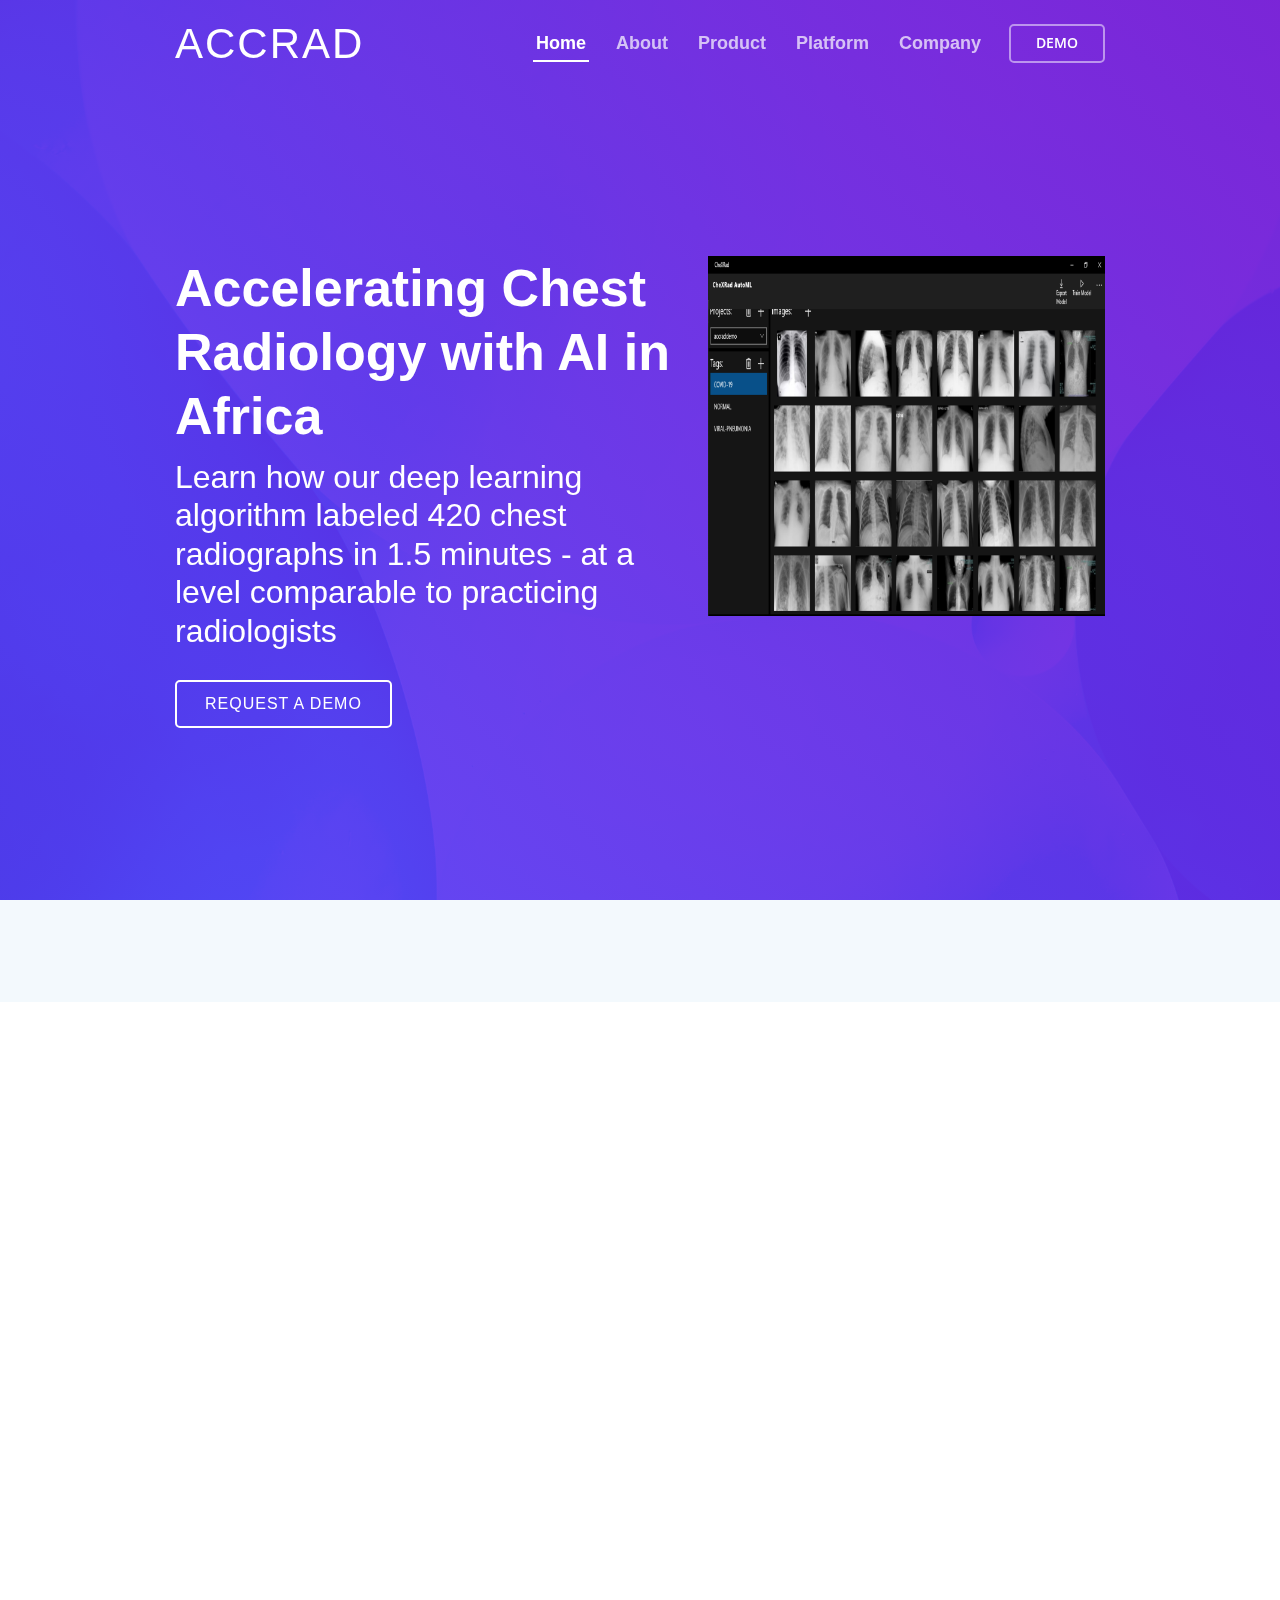
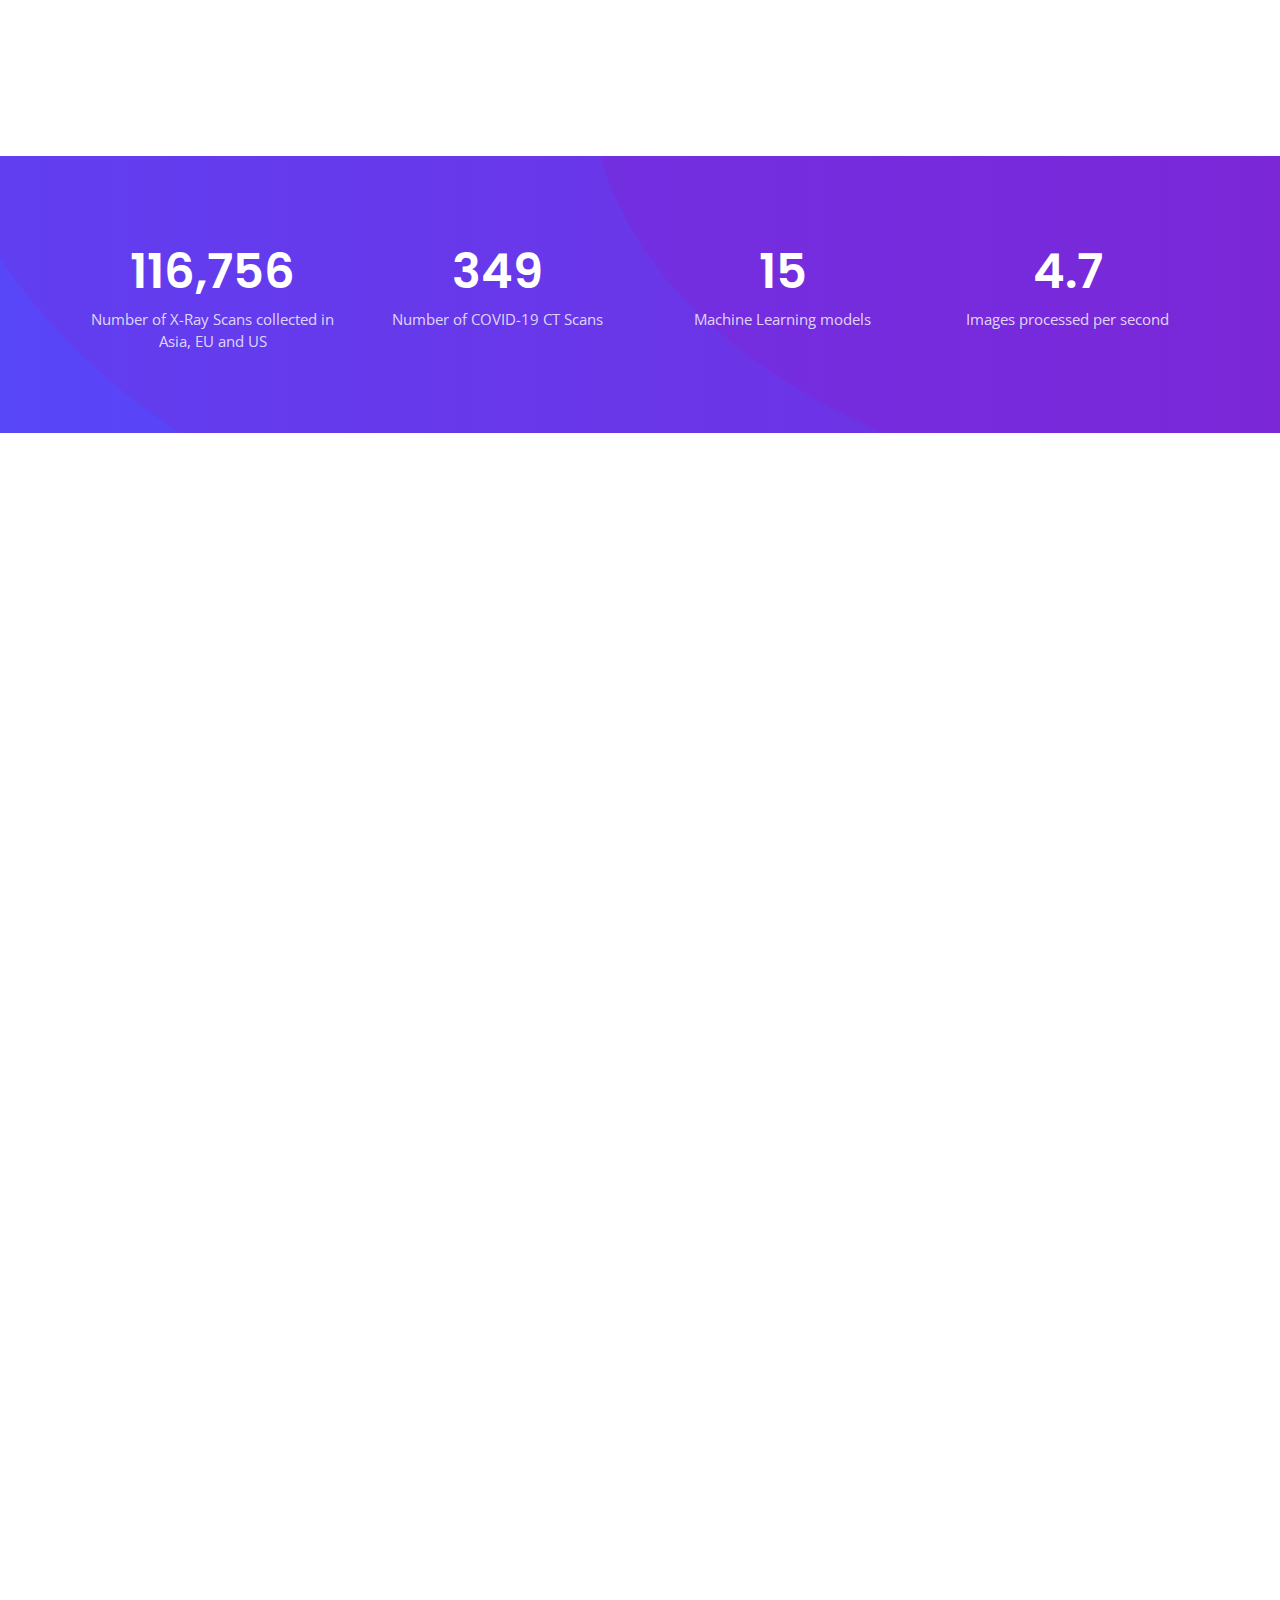
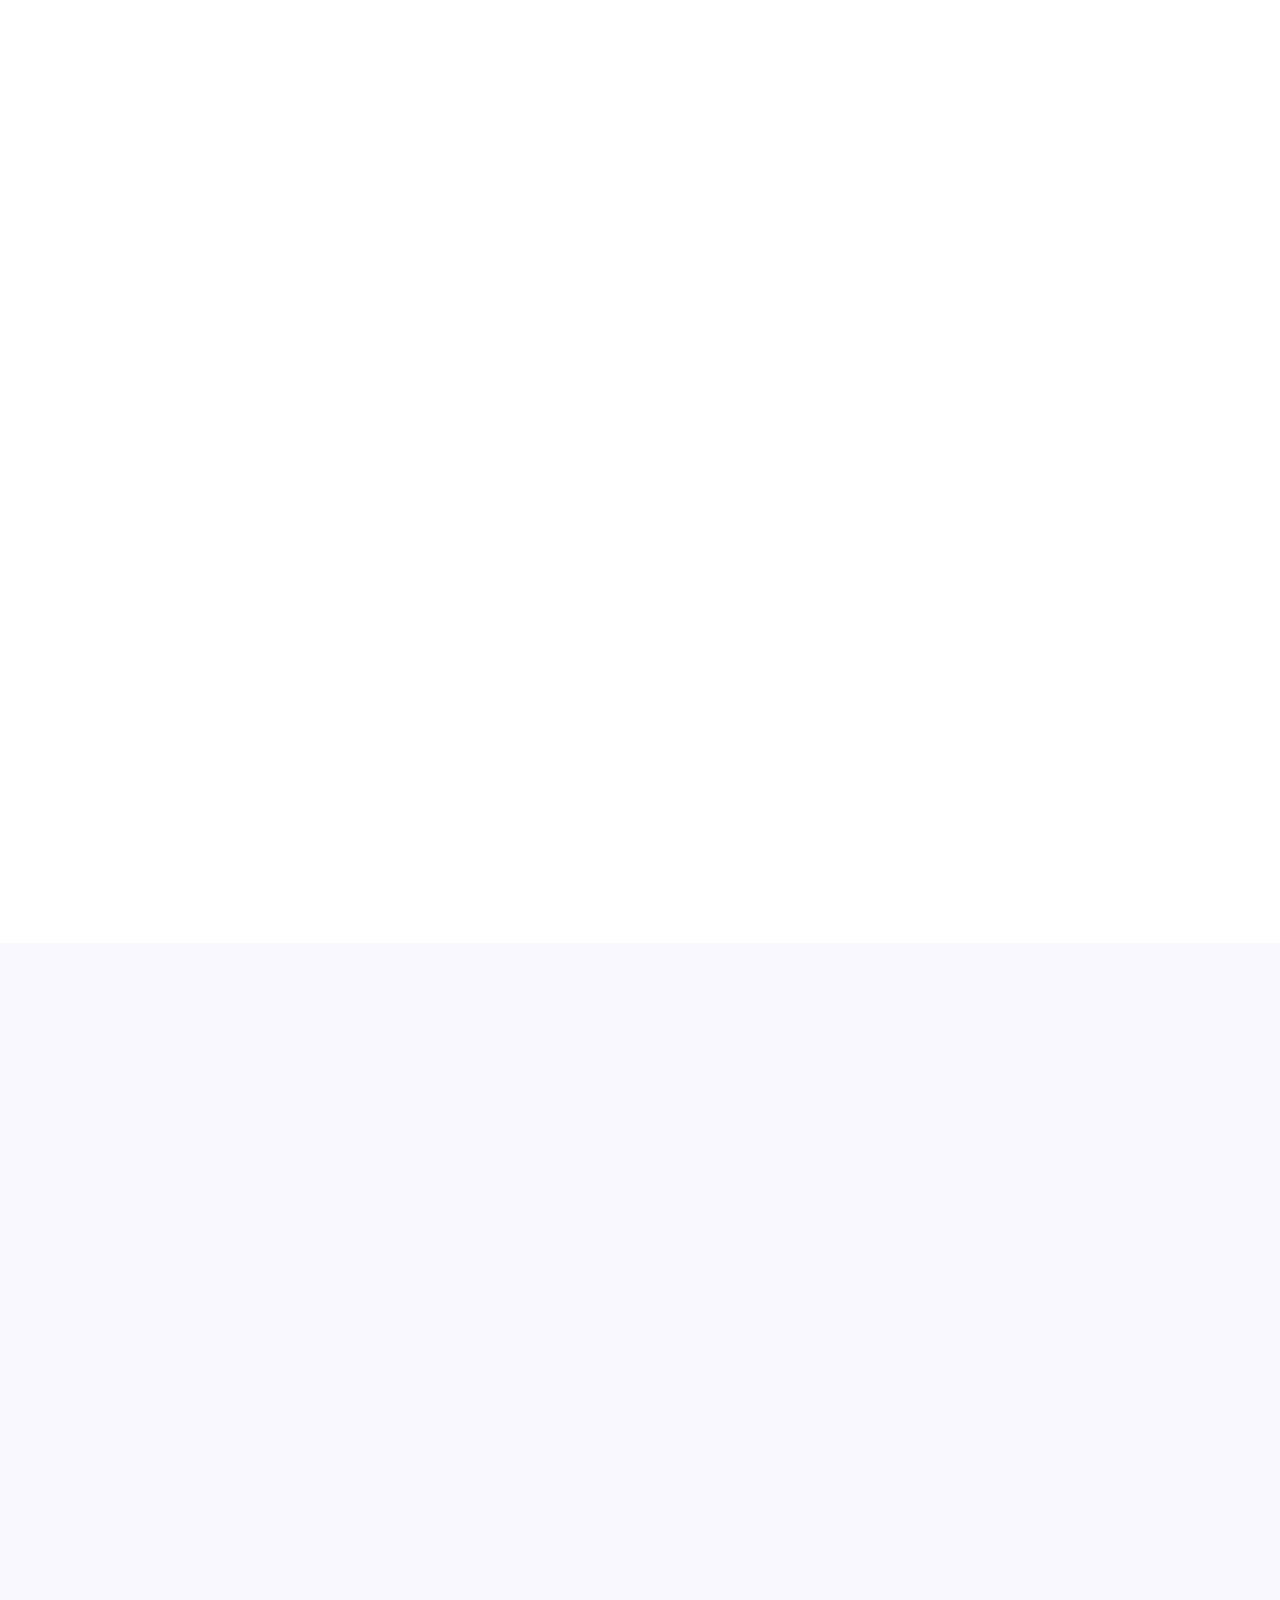
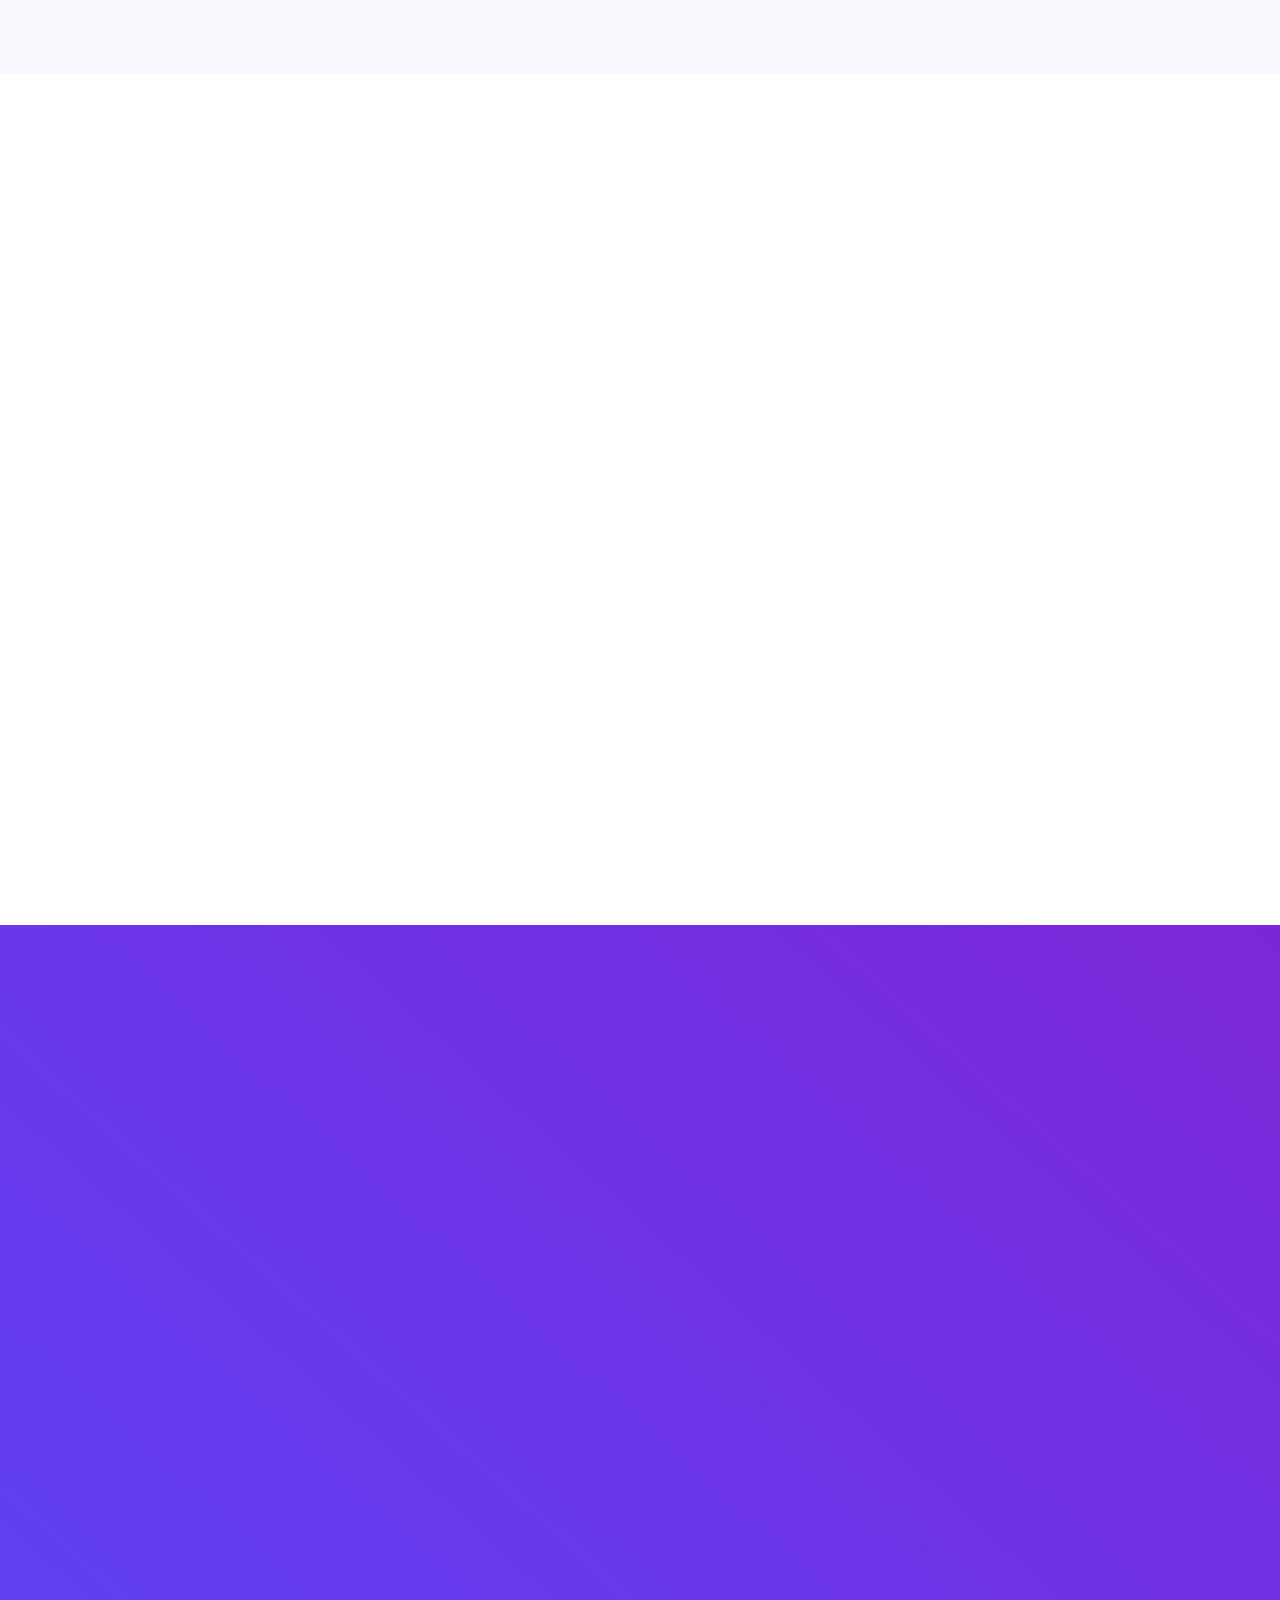
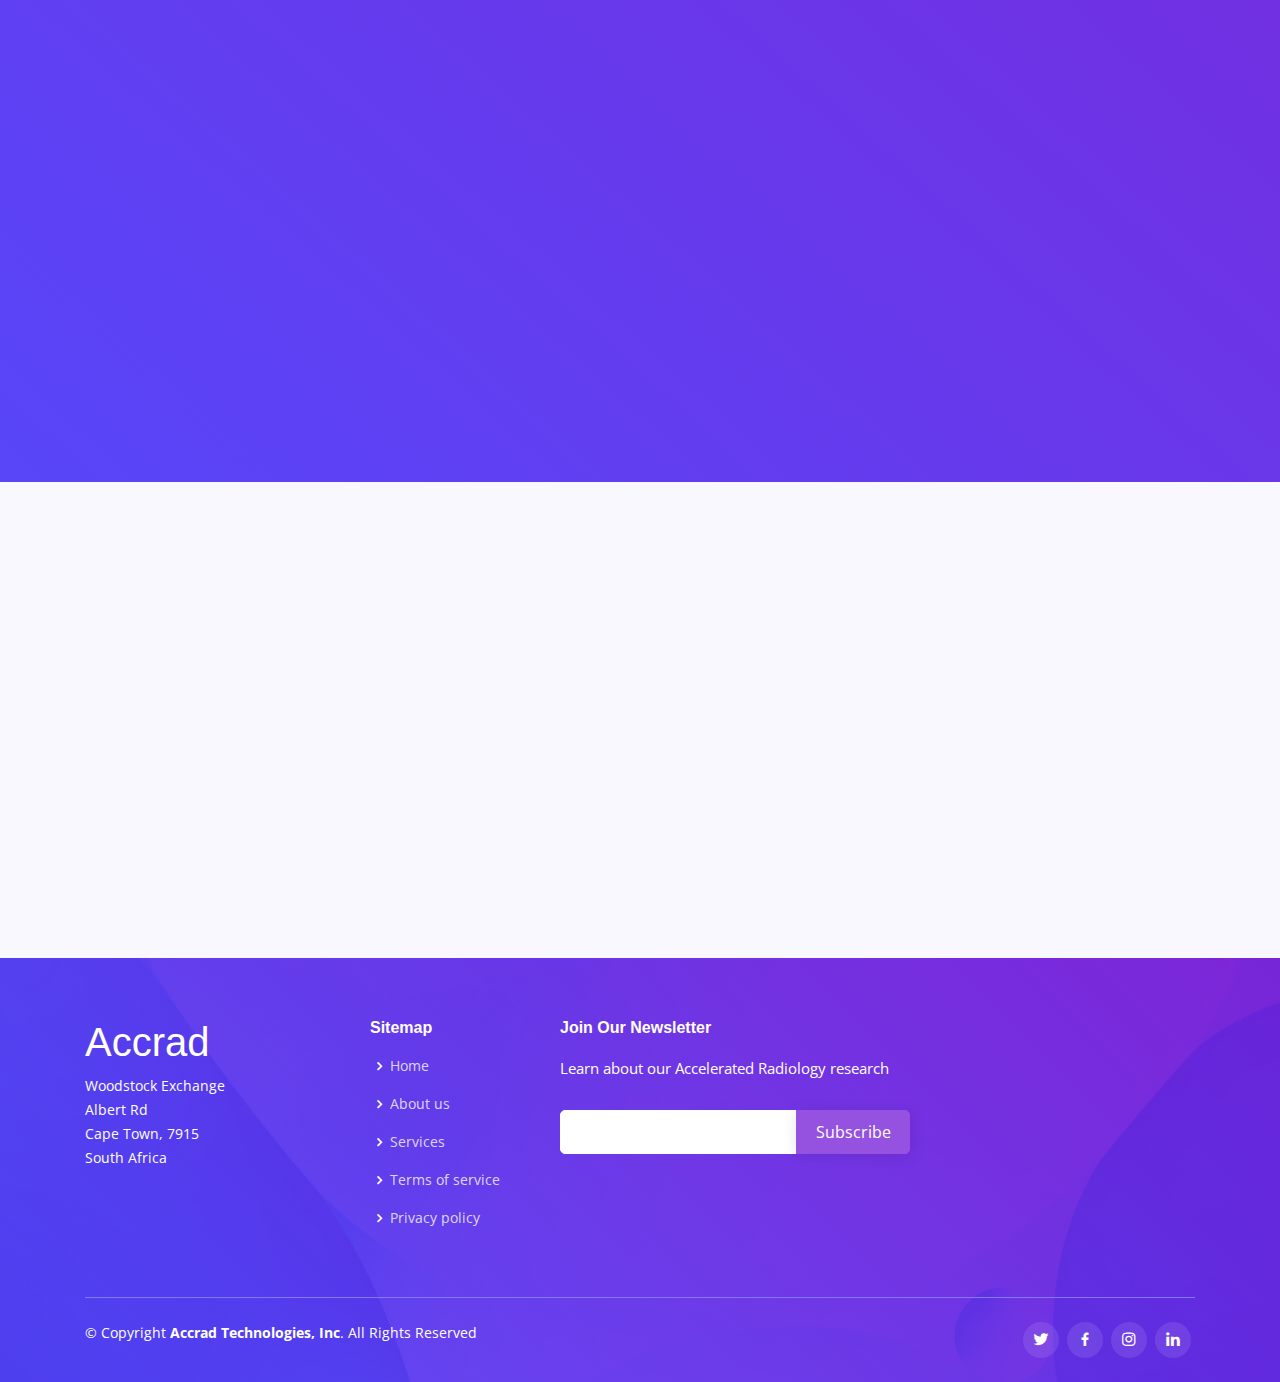
<file: index.html>
<!DOCTYPE html>
<html lang="en">

<head>
  <!-- Global site tag (gtag.js) - Google Analytics -->
<script async src="https://www.googletagmanager.com/gtag/js?id=UA-179427275-1"></script>
<script>
  window.dataLayer = window.dataLayer || [];
  function gtag(){dataLayer.push(arguments);}
  gtag('js', new Date());

  gtag('config', 'UA-179427275-1');
</script>

  <meta charset="utf-8">
  <meta content="width=device-width, initial-scale=1.0" name="viewport">

  <title>Accelerated Radiology</title>
  <meta content="" name="descriptison">
  <meta content="" name="keywords">

  <!-- Favicons -->
  <link href="assets/img/favicon.png" rel="icon">
  <link href="assets/img/apple-touch-icon.png" rel="apple-touch-icon">

  <!-- Google Fonts -->
  <link href="https://fonts.googleapis.com/css?family=Open+Sans:300,300i,400,400i,600,600i,700,700i|Roboto:300,300i,400,400i,500,500i,600,600i,700,700i|Poppins:300,300i,400,400i,500,500i,600,600i,700,700i" rel="stylesheet">

  <!-- Vendor CSS Files -->
  <link href="assets/vendor/bootstrap/css/bootstrap.min.css" rel="stylesheet">
  <link href="assets/vendor/icofont/icofont.min.css" rel="stylesheet">
  <link href="assets/vendor/boxicons/css/boxicons.min.css" rel="stylesheet">
  <link href="assets/vendor/owl.carousel/assets/owl.carousel.min.css" rel="stylesheet">
  <link href="assets/vendor/venobox/venobox.css" rel="stylesheet">
  <link href="assets/vendor/aos/aos.css" rel="stylesheet">

  <!-- Template Main CSS File -->
  <link href="assets/css/style.css" rel="stylesheet">

  <!-- =======================================================
  * Template Name: Techie - v2.0.0
  * Template URL: https://bootstrapmade.com/techie-free-skin-bootstrap-3/
  * Author: BootstrapMade.com
  * License: https://bootstrapmade.com/license/
  ======================================================== -->
</head>

<body>

  <!-- ======= Header ======= -->
  <header id="header" class="fixed-top ">
    <div class="container-fluid">

      <div class="row justify-content-center">
        <div class="col-xl-9 d-flex align-items-center">
          <h1 class="logo mr-auto"><a href="index.html">Accrad</a></h1>
          <!-- <h1 class="logo mr-auto"><a href="index.html" class="logo mr-auto"><img src="assets/img/logo.png" alt="" class="img-fluid"></a> </h1>
          Uncomment below if you prefer to use an image logo -->
          

          <nav class="nav-menu d-none d-lg-block">
            <ul>
              <li class="active"><a href="index.html">Home</a></li>
              <li><a href="#about">About</a></li>
              <li><a href="#services">Product</a></li>
              <li><a href="#portfolio">Platform</a></li>
              <li><a href="#team">Company</a></li>

            </ul>
          </nav><!-- .nav-menu -->

          <a href="https://accrad.4ir-abi.co.za" class="get-started-btn scrollto">DEMO</a>
        </div>
      </div>

    </div>
  </header><!-- End Header -->

  <!-- ======= Hero Section ======= -->
  <section id="hero" class="d-flex align-items-center">

    <div class="container-fluid" data-aos="fade-up">
      <div class="row justify-content-center">
        <div class="col-xl-5 col-lg-6 pt-3 pt-lg-0 order-2 order-lg-1 d-flex flex-column justify-content-center">
          <h1>Accelerating Chest Radiology with AI in Africa</h1>
          <h2>Learn how our deep learning algorithm labeled 420 chest radiographs in 1.5 minutes - at a level comparable to practicing radiologists</h2>
          <div><a href="https://accrad.4ir-abi.co.za" class="btn-get-started scrollto">REQUEST A DEMO</a></div>
        </div>
        <div class="col-xl-4 col-lg-6 order-1 order-lg-2 hero-img" data-aos="zoom-in" data-aos-delay="150">
          <img src="assets/img/hero-img.png" class="img-fluid animated" alt="">
        </div>
      </div>
    </div>

  </section><!-- End Hero -->

  <main id="main">
    <!-- ======= Clients Section ======= -->
    <section id="clients" class="clients clients">
      <div class="container">

        <div class="row">

          <div class="col-lg-2 col-md-4 col-6">
            <img src="assets/img/clients/client-1.png" class="img-fluid" alt="" data-aos="zoom-in">
          </div>

          <div class="col-lg-2 col-md-4 col-6">
            <img src="assets/img/clients/client-2.png" class="img-fluid" alt="" data-aos="zoom-in" data-aos-delay="100">
          </div>

          <div class="col-lg-2 col-md-4 col-6">
            <img src="assets/img/clients/client-3.png" class="img-fluid" alt="" data-aos="zoom-in" data-aos-delay="200">
          </div>
        </div>
      </div>
    </section><!-- End Clients Section -->
    <!-- ======= About Section ======= -->
    <section id="about" class="about">
      <div class="container">

        <div class="row">
          <div class="col-lg-6 order-1 order-lg-2" data-aos="zoom-in" data-aos-delay="150">
            <img src="assets/img/about.jpg" class="img-fluid" alt="">
          </div>
          <div class="col-lg-6 pt-4 pt-lg-0 order-2 order-lg-1 content" data-aos="fade-right">
            <h3>We assist radiologists to reduce their workload with the precision of AI</h3>
            <p class="font-normal">
              For radiologists, it can be difficult at times to diagnose with confidence under uncertainty and time pressure. Our AI helps with accurate and fast image diagnosis
            </p>
            <ul>
              <li><i class="icofont-check-circled"></i> Beyond expert-level detection of abnormal findings</li>
              <li><i class="icofont-check-circled"></i> Significant decrease in overall reading time</li>
              <li><i class="icofont-check-circled"></i> Decrease in unnecessary tests</li>
            </ul>
            <a href="#services" class="read-more">Read More <i class="icofont-long-arrow-right"></i></a>
          </div>
        </div>

      </div>
    </section><!-- End About Section -->

    <!-- ======= Counts Section ======= -->
    <section id="counts" class="counts">
      <div class="container">

        <div class="row counters">

          <div class="col-lg-3 col-6 text-center">
            <span data-toggle="counter-up">116,756</span>
            <p>Number of X-Ray Scans collected in Asia, EU and US</p>
          </div>

          <div class="col-lg-3 col-6 text-center">
            <span data-toggle="counter-up">349</span>
            <p>Number of COVID-19 CT Scans </p>
          </div>

          <div class="col-lg-3 col-6 text-center">
            <span data-toggle="counter-up">15</span>
            <p>Machine Learning models</p>
          </div>

          <div class="col-lg-3 col-6 text-center">
            <span data-toggle="counter-up">4.7</span>
            <p>Images processed per second</p>
          </div>

        </div>

      </div>
    </section><!-- End Counts Section -->

   <!-- ======= About Section ======= -->
   <section id="services" class="about">
    <div class="container">

      <div class="row">
        <div class="col-lg-6 order-1 order-lg-2" data-aos="zoom-in" data-aos-delay="150">
          <img src="assets/img/Lungs.jpg" class="img-fluid" alt="">
        </div>
        <div class="col-lg-6 pt-4 pt-lg-0 order-2 order-lg-1 content" data-aos="fade-right">
          <h3>CheXRad: a trained AI to predict diseases on x-ray images</h3>
          <p class="font-normal">
            We developed CheXRad, a deep learning algorithm that identifies locations in the chest radiograph that have predicted probability for 15 different diseases, including COVID-19
          </p>
        </div>
      </div>

    </div>
  </section><!-- End About Section -->

     <!-- ======= About Section ======= -->
     <section id="services" class="about">
      <div class="container">
  
        <div class="row">
          <div class="col-lg-6 order-1 order-lg-2" data-aos="zoom-in" data-aos-delay="150">
            <iframe width="694" height="375" src="https://www.youtube.com/embed/ZEWJ84A6rbE" frameborder="0" allow="accelerometer; autoplay; clipboard-write; encrypted-media; gyroscope; picture-in-picture" allowfullscreen></iframe>
          </div>
          <div class="col-lg-6 pt-4 pt-lg-0 order-2 order-lg-1 content" data-aos="fade-right">
            <h3>CheXRad helps to diagnose Pathologies 160x faster</h3>
            <p class="font-normal">
              CheXRad can diagnose certain pathologies in chest radiographs at a level comparable to practicing radiologists on metrics like accuracy, sensitivity and specificity. The big difference in the performance is speed
            </p>
          </div>
        </div>
  
      </div>
    </section><!-- End About Section -->

    <!-- ======= Features Section ======= -->
    <section id="services" class="features">
      <div class="container" data-aos="fade-up">

        <div class="section-title">
          <h1>Features</h1>
          <p>Developed using Accrad’s cutting-edge deep learning technology</p>
        </div>

        <div class="row">
          <div class="col-lg-6 order-2 order-lg-1 d-flex flex-column align-items-lg-center">
            <div class="icon-box mt-5 mt-lg-0" data-aos="fade-up" data-aos-delay="100">
              <i class="bx bx-receipt"></i>
              <h4>Accrad Train</h4>
              <p>Trained with a large-scale, high-quality (clinically/CT-proven cases) training set</p>
            </div>
            <div class="icon-box mt-5" data-aos="fade-up" data-aos-delay="200">
              <i class="bx bx-cube-alt"></i>
              <h4>AI Model Manager </h4>
              <p>An AI model management tool with the ability to store and manage models locally through user inputs, pull models in from external stores via direct download services to create and manage model catalogs</p>
            </div>
            <div class="icon-box mt-5" data-aos="fade-up" data-aos-delay="300">
              <i class="bx bx-images"></i>
              <h4>Performance</h4>
              <p>Our model performed at an average AUROC 0.9991 across all the epochs. That is, our model's predictions are 99.91% correct on average across all classification thresholds</p>
            </div>
            <div class="icon-box mt-5" data-aos="fade-up" data-aos-delay="400">
              <i class="bx bx-shield"></i>
              <h4>Accrad Deploy</h4>
              <p>An extensible reference development framework that facilitates turning AI models into AI-powered clinical workflows with built-in support for DICOM communication and the ability to interface with existing hospital infrastructures</p>
            </div>
          </div>
          <div class="image col-lg-6 order-1 order-lg-2 " data-aos="zoom-in" data-aos-delay="100">
            <img src="assets/img/features.svg" alt="" class="img-fluid">
          </div>
        </div>

      </div>
    </section><!-- End Features Section -->

    <!-- ======= Services Section ======= -->
    <section id="portfolio" class="services section-bg">
      <div class="container" data-aos="fade-up">

        <div class="section-title">
          <h1>Platform</h1>
          <p>Our platform is open to third-party developers. You can upload your algorithms and help doctors save lives while generating passive income. We do the heavy-lifting of Clinical Trials and customer acquisition</p>
        </div>

        <div class="row">
          <div class="col-lg-4 col-md-6 d-flex align-items-stretch" data-aos="zoom-in" data-aos-delay="100">
            <div class="icon-box iconbox-yellow">
              <div class="icon">
                <svg width="100" height="100" viewBox="0 0 600 600" xmlns="http://www.w3.org/2000/svg">
                  <path stroke="none" stroke-width="0" fill="#f5f5f5" d="M300,503.46388370962813C374.79870501325706,506.71871716319447,464.8034551963731,527.1746412648533,510.4981551193396,467.86667711651364C555.9287308511215,408.9015244558933,512.6030010748507,327.5744911775523,490.211057578863,256.5855673507754C471.097692560561,195.9906835881958,447.69079081568157,138.11976852964426,395.19560036434837,102.3242989838813C329.3053358748298,57.3949838291264,248.02791733380457,8.279543830951368,175.87071277845988,42.242879143198664C103.41431057327972,76.34704239035025,93.79494320519305,170.9812938413882,81.28167332365135,250.07896920659033C70.17666984294237,320.27484674793965,64.84698225790005,396.69656628748305,111.28512138212992,450.4950937839243C156.20124167950087,502.5303643271138,231.32542653798444,500.4755392045468,300,503.46388370962813"></path>
                </svg>
                <i class="bx bx-layer"></i>
              </div>
              <h4><a href="">Monetize your code</a></h4>
              <p>We enable developers monetize their algorithms on our platform.  You have algorithms which can help our clients? Monetize it here</p>
            </div>
          </div>

          <div class="col-lg-4 col-md-6 d-flex align-items-stretch mt-4 mt-md-0" data-aos="zoom-in" data-aos-delay="200">
            <div class="icon-box iconbox-orange ">
              <div class="icon">
                <svg width="100" height="100" viewBox="0 0 600 600" xmlns="http://www.w3.org/2000/svg">
                  <path stroke="none" stroke-width="0" fill="#f5f5f5" d="M300,582.0697525312426C382.5290701553225,586.8405444964366,449.9789794690241,525.3245884688669,502.5850820975895,461.55621195738473C556.606425686781,396.0723002908107,615.8543463187945,314.28637112970534,586.6730223649479,234.56875336149918C558.9533121215079,158.8439757836574,454.9685369536778,164.00468322053177,381.49747125262974,130.76875717737553C312.15926192815925,99.40240125094834,248.97055460311594,18.661163978235184,179.8680185752513,50.54337015887873C110.5421016452524,82.52863877960104,119.82277516462835,180.83849132639028,109.12597500060166,256.43424936330496C100.08760227029461,320.3096726198365,92.17705696193138,384.0621239912766,124.79988738764834,439.7174275375508C164.83382741302287,508.01625554203684,220.96474134820875,577.5009287672846,300,582.0697525312426"></path>
                </svg>
                <i class="bx bx-file"></i>
              </div>
              <h4><a href="">Open Source</a></h4>
              <p>Make your open-source code available at Accrad and help doctors save lives while generating passive income for you</p>
            </div>
          </div>

          <div class="col-lg-4 col-md-6 d-flex align-items-stretch mt-4 mt-lg-0" data-aos="zoom-in" data-aos-delay="300">
            <div class="icon-box iconbox-pink">
              <div class="icon">
                <svg width="100" height="100" viewBox="0 0 600 600" xmlns="http://www.w3.org/2000/svg">
                  <path stroke="none" stroke-width="0" fill="#f5f5f5" d="M300,541.5067337569781C382.14930387511276,545.0595476570109,479.8736841581634,548.3450877840088,526.4010558755058,480.5488172755941C571.5218469581645,414.80211281144784,517.5187510058486,332.0715597781072,496.52539010469104,255.14436215662573C477.37192572678356,184.95920475031193,473.57363656557914,105.61284051026155,413.0603344069578,65.22779650032875C343.27470386102294,18.654635553484475,251.2091493199835,5.337323636656869,175.0934190732945,40.62881213300186C97.87086631185822,76.43348514350839,51.98124368387456,156.15599469081315,36.44837278890362,239.84606092416172C21.716077023791087,319.22268207091537,43.775223500013084,401.1760424656574,96.891909868211,461.97329694683043C147.22146801428983,519.5804099606455,223.5754009179313,538.201503339737,300,541.5067337569781"></path>
                </svg>
                <i class="bx bx-tachometer"></i>
              </div>
              <h4><a href="">Scalability</a></h4>
              <p> Our Platform is built on accelerated deep learning processors for scalable inference workloads in the Cloud</p>
            </div>
          </div>
        </div>

      </div>
    </section><!-- End Services Section -->
  
    <!-- ======= About Section ======= -->
    <section id="team" class="about">
      <div class="container">

        <div class="row">
          <div class="col-lg-6 order-1 order-lg-2" data-aos="zoom-in" data-aos-delay="150">
            <img src="assets/img/radacc.jpg" class="img-fluid" alt="">
          </div>
          <div class="col-lg-6 pt-4 pt-lg-0 order-2 order-lg-1 content" data-aos="fade-right">
            <h3>Accrad is building Africa’s largest medical AI software company</h3>
            <p class="font-normal">
              We are devoted to conquering cancer and other pathologies across Africa. Our AI software assists radiologists save time and diagnose with accuracy under pressure
            </p>
            <p class="font-normal">
              We make AI software that can save lives and make it better. We promote creativity. Ideas can come from intuitions, but the final product comes from robust evidence.
            <p class="font-normal">
              This is our journey. You can become part of it
            </p>              
              <ul>
              <li><i class="icofont-check-circled"></i> 2017: TMIP Brain Tumor Recognition System founded</li>
              <li><i class="icofont-check-circled"></i> 2018: TMIP Presented at Intel AI Developer Conference</li>
              <li><i class="icofont-check-circled"></i> 2019: TMIP Chest Radiograph Annotation System</li>
              <li><i class="icofont-check-circled"></i> 2020: TMIP v2 COVID-19 Recognition System</li>
              <li><i class="icofont-check-circled"></i> 2020: Renamed TMIP to Accrad (Accelerated Radiology)</li>
            </ul>
          </div>
        </div>

      </div>
    </section><!-- End About Section -->
    <!-- ======= Frequently Asked Questions Section ======= -->
    <section id="faq" class="faq">
      <div class="container" data-aos="fade-up">

        <div class="section-title">
          <h2>Frequently Asked Questions</h2>
        </div>

        <div class="faq-list">
          <ul>
            <li data-aos="fade-up" data-aos="fade-up" data-aos-delay="100">
              <i class="bx bx-help-circle icon-help"></i> <a data-toggle="collapse" class="collapse" href="#faq-list-1">What is an algorithm? <i class="bx bx-chevron-down icon-show"></i><i class="bx bx-chevron-up icon-close"></i></a>
              <div id="faq-list-1" class="collapse show" data-parent=".faq-list">
                <p class="font-normal">
                  An algorithm is a set of step-by-step instructions which can be followed to accomplish a goal or solve a problem. A cooking recipe can be an algorithm, just like directions to the hospital. Most of the time, however, we refer to computer algorithms. These are pieces of computer code aimed at solving specific problems. You insert data, the computer algorithm performs calculations based on this data, and gives you an output; the solution to the problem. In the context of radiology, an algorithm is usually a piece of computer code that takes a medical image as input and returns an answer to help the radiologist with his/her diagnosis.
                </p>
              </div>
            </li>

            <li data-aos="fade-up" data-aos-delay="200">
              <i class="bx bx-help-circle icon-help"></i> <a data-toggle="collapse" href="#faq-list-2" class="collapsed">What is (training) data? <i class="bx bx-chevron-down icon-show"></i><i class="bx bx-chevron-up icon-close"></i></a>
              <div id="faq-list-2" class="collapse" data-parent=".faq-list">
                <p>
                  To build an algorithm you (almost) always need a dataset, the training data, to get started. This dataset will be a batch of the type of data you want your algorithm to analyze. In radiology, this would be image data. Depending on the type of algorithm used, you may need additional information as well. This may be information on what you see in the image (e.g. a segmentation) or other patient information. 
                </p>
              </div>
            </li>

            <li data-aos="fade-up" data-aos-delay="300">
              <i class="bx bx-help-circle icon-help"></i> <a data-toggle="collapse" href="#faq-list-3" class="collapsed">What is artificial intelligence (AI) and how does it work?
                <i class="bx bx-chevron-down icon-show"></i><i class="bx bx-chevron-up icon-close"></i></a>
              <div id="faq-list-3" class="collapse" data-parent=".faq-list">
                <p>
                  Depending on the context, several definitions for artificial intelligence can be used. Many of these definitions link human behavior to the (intended) behavior of a computer. In the case of radiology these definitions do not quite cover the scope of AI as there are many situations where AI exceeds human capabilities. In radiogenomics, for example, we link genetic information to what we see on medical images, enabling us to predict the presence or absence of genetic mutations in a tumor which can be used to determine further diagnosis and management.
                </p>
              </div>
            </li>

            <li data-aos="fade-up" data-aos-delay="400">
              <i class="bx bx-help-circle icon-help"></i> <a data-toggle="collapse" href="#faq-list-4" class="collapsed">What is machine learning (ML) and how does it work? <i class="bx bx-chevron-down icon-show"></i><i class="bx bx-chevron-up icon-close"></i></a>
              <div id="faq-list-4" class="collapse" data-parent=".faq-list">
                <p>
                  Machine learning algorithms are a subset of artificial intelligence methods, characterized by the fact that you do not have to tell the computer how to solve the problem in advance. Instead, the computer learns to solve tasks by recognizing patterns in the data.
                </p>
              </div>
            </li>

            <li data-aos="fade-up" data-aos-delay="500">
              <i class="bx bx-help-circle icon-help"></i> <a data-toggle="collapse" href="#faq-list-5" class="collapsed">What is deep learning (DL) and how does it work? <i class="bx bx-chevron-down icon-show"></i><i class="bx bx-chevron-up icon-close"></i></a>
              <div id="faq-list-5" class="collapse" data-parent=".faq-list">
                <p>
                  Deep learning is a subset of machine learning with the main differentiating factor being that deep learning uses “deep neural networks”, whereas machine learning comprises a much broader set of techniques. Deep neural networks are similar to the simple network described previously. However, deep networks have hidden layers between the input and the output layer to refine the calculations and hence the predictions. Simple neural networks require pre-processing to derive the image features which will be the input data for the network, whereas deep neural networks can use the image directly as input.
                </p>
              </div>
            </li>

            <li data-aos="fade-up" data-aos-delay="060">
              <i class="bx bx-help-circle icon-help"></i> <a data-toggle="collapse" href="#faq-list-4" class="collapsed">How can AI help the radiologist? <i class="bx bx-chevron-down icon-show"></i><i class="bx bx-chevron-up icon-close"></i></a>
              <div id="faq-list-4" class="collapse" data-parent=".faq-list">
                <p>
                  Radiologists are extremely busy healthcare professionals. They cannot afford to make any mistakes. They need to interact with a wide range of referring physicians; neurologists, urologists, orthopedic practitioners, the list goes on. They need to be sharp, always. What AI can bring these stretched radiologists and make them even better at what they do is:
                </p>
                <p>
                  Provide a more differentiated diagnosis
                </p>
                <p>
                  Pick up repetitive routine tasks, Offer a second opinion 
                </p>
                <p>
                  Eliminate inter- and intra-observer variability, 
                  Quality increase for better patient outcomes, 
                  Efficiency improvement to benefit the patient                                    
                </p>                
              </div>
            </li> 
            

            <li data-aos="fade-up" data-aos-delay="700">
              <i class="bx bx-help-circle icon-help"></i> <a data-toggle="collapse" href="#faq-list-4" class="collapsed">Will AI take over radiologist jobs? <i class="bx bx-chevron-down icon-show"></i><i class="bx bx-chevron-up icon-close"></i></a>
              <div id="faq-list-4" class="collapse" data-parent=".faq-list">
                <p>
                  No, it will not take over radiologist jobs. It most certainly will take over some radiologist tasks. It will support radiologists by performing automatic measurements which are currently very time consuming. It will pick up routine tasks which are experienced as cumbersome by a lot of radiologists. Yet, radiologists have a much more differentiated job than these type of tasks alone. In summary, AI is here to assist radiologist to make their lives easier.
                </p>
              </div>
            </li>            

          </ul>
        </div>

      </div>
    </section><!-- End Frequently Asked Questions Section -->

    <!-- ======= Contact Section ======= -->
    <section id="contact" class="contact section-bg">
      <div class="container" data-aos="fade-up">

        <div class="section-title">
          <h1>Contact</h1>
        </div>

        <div class="row">
          <div class="col-lg-6">
            <div class="info-box mb-4">
              <i class="bx bx-map"></i>
              <h3>Our Address</h3>
              <p>
                Woodstock Exchange, Albert Rd, Cape Town, 7915, South Africa <br>
              </p>
            </div>
          </div>
        </div>
      </div>
    </section><!-- End Contact Section -->

  </main><!-- End #main -->

  <!-- ======= Footer ======= -->
  <footer id="footer">

    <div class="footer-top">
      <div class="container">
        <div class="row">

          <div class="col-lg-3 col-md-6 footer-contact">
            <h1>Accrad</h1>
            <p>
              Woodstock Exchange <br>
              Albert Rd<br>
              Cape Town, 7915<br>
              South Africa <br><br>
            </p>
          </div>

          <div class="col-lg-2 col-md-6 footer-links">
            <h4>Sitemap</h4>
            <ul>
              <li><i class="bx bx-chevron-right"></i> <a href="#">Home</a></li>
              <li><i class="bx bx-chevron-right"></i> <a href="#">About us</a></li>
              <li><i class="bx bx-chevron-right"></i> <a href="#">Services</a></li>
              <li><i class="bx bx-chevron-right"></i> <a href="#">Terms of service</a></li>
              <li><i class="bx bx-chevron-right"></i> <a href="#">Privacy policy</a></li>
            </ul>
          </div>

          <div class="col-lg-4 col-md-6 footer-newsletter">
            <h4>Join Our Newsletter</h4>
            <p>Learn about our Accelerated Radiology research</p>
            <form action="" method="post">
              <input type="email" name="email"><input type="submit" value="Subscribe">
            </form>
          </div>

        </div>
      </div>
    </div>

    <div class="container">

      <div class="copyright-wrap d-md-flex py-4">
        <div class="mr-md-auto text-center text-md-left">
          <div class="copyright">
            &copy; Copyright <strong><span>Accrad Technologies, Inc</span></strong>. All Rights Reserved
          </div>
        </div>
        <div class="social-links text-center text-md-right pt-3 pt-md-0">
          <a href="https://twitter.com/AccradAI" class="twitter"><i class="bx bxl-twitter"></i></a>
          <a href="https://www.instagram.com/accrad/" class="facebook"><i class="bx bxl-facebook"></i></a>
          <a href="https://www.instagram.com/accrad/" class="instagram"><i class="bx bxl-instagram"></i></a>
          <a href="https://twitter.com/AccradAI" class="linkedin"><i class="bx bxl-linkedin"></i></a>
        </div>
      </div>

    </div>
  </footer><!-- End Footer -->

  <a href="#" class="back-to-top"><i class="icofont-simple-up"></i></a>
  <div id="preloader"></div>

  <!-- Vendor JS Files -->
  <script src="assets/vendor/jquery/jquery.min.js"></script>
  <script src="assets/vendor/bootstrap/js/bootstrap.bundle.min.js"></script>
  <script src="assets/vendor/jquery.easing/jquery.easing.min.js"></script>
  <script src="assets/vendor/php-email-form/validate.js"></script>
  <script src="assets/vendor/waypoints/jquery.waypoints.min.js"></script>
  <script src="assets/vendor/counterup/counterup.min.js"></script>
  <script src="assets/vendor/owl.carousel/owl.carousel.min.js"></script>
  <script src="assets/vendor/isotope-layout/isotope.pkgd.min.js"></script>
  <script src="assets/vendor/venobox/venobox.min.js"></script>
  <script src="assets/vendor/aos/aos.js"></script>

  <!-- Template Main JS File -->
  <script src="assets/js/main.js"></script>

</body>

</html>
</file>
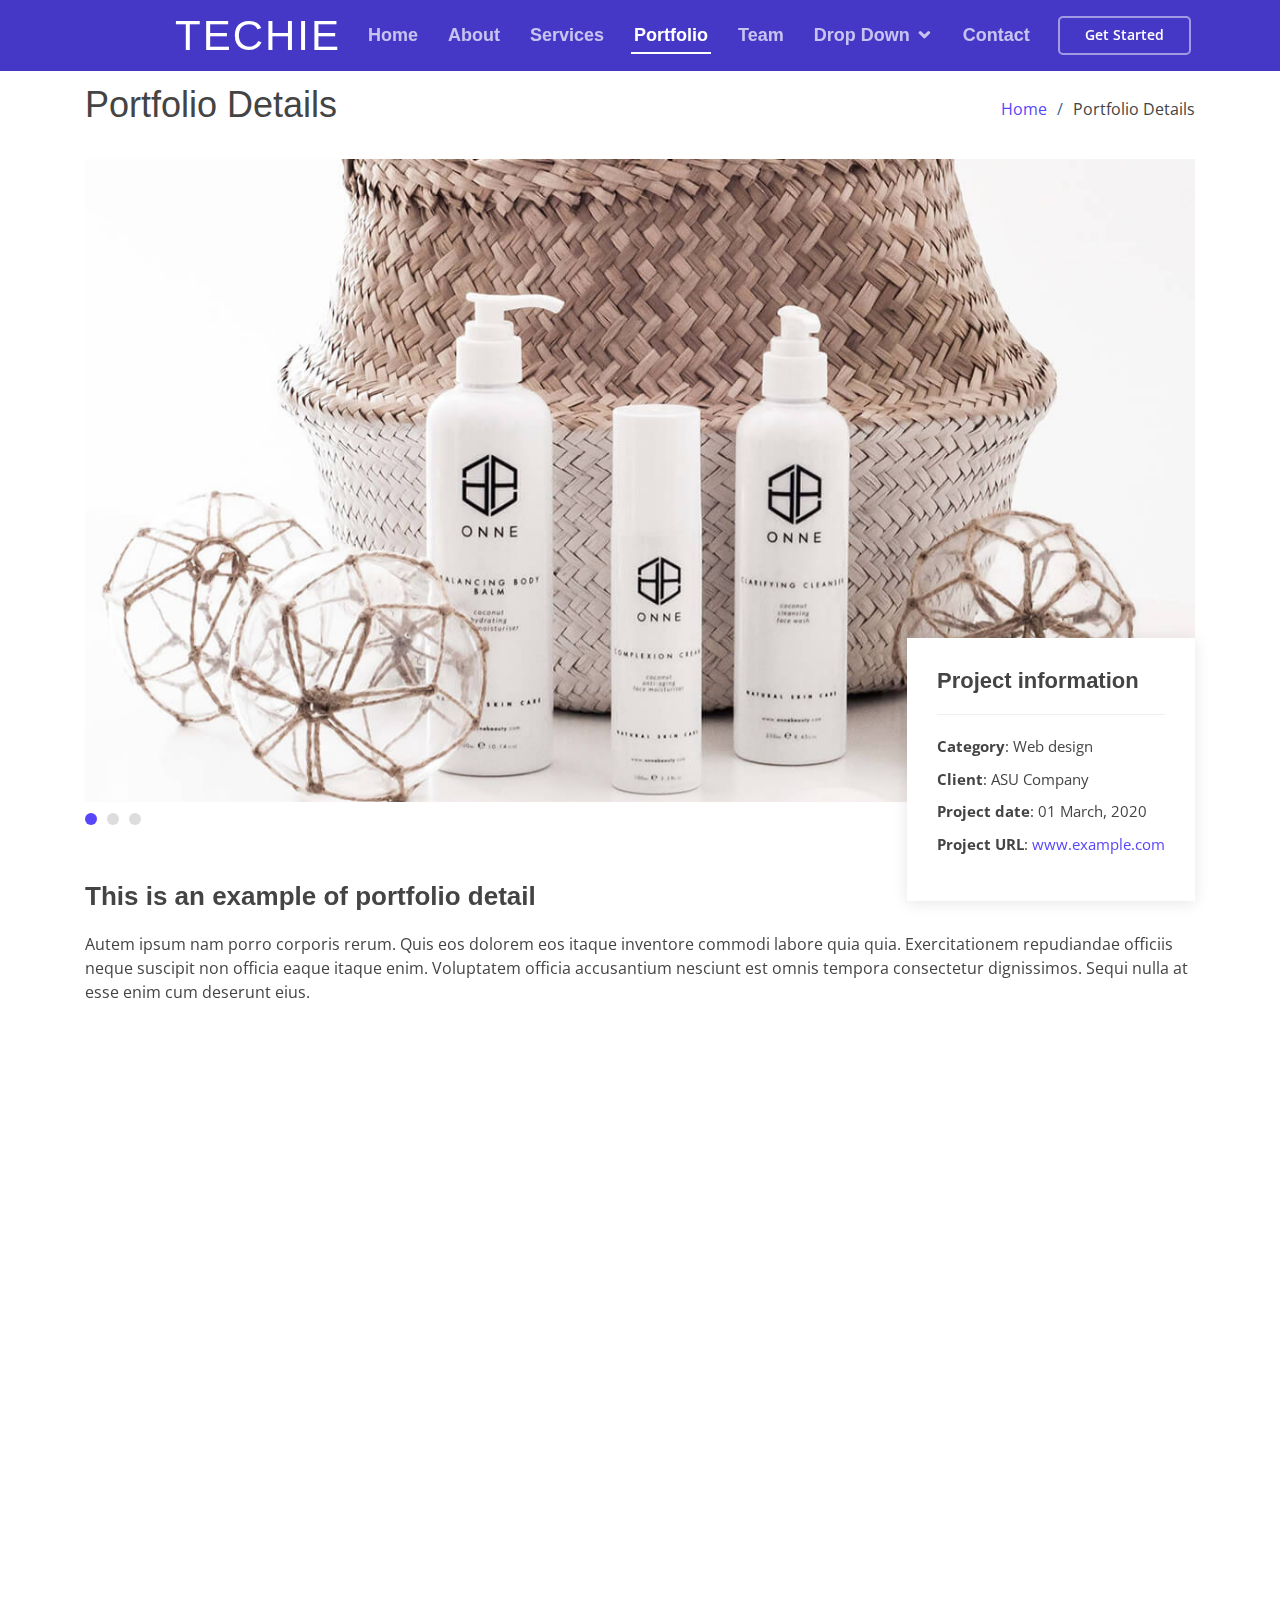
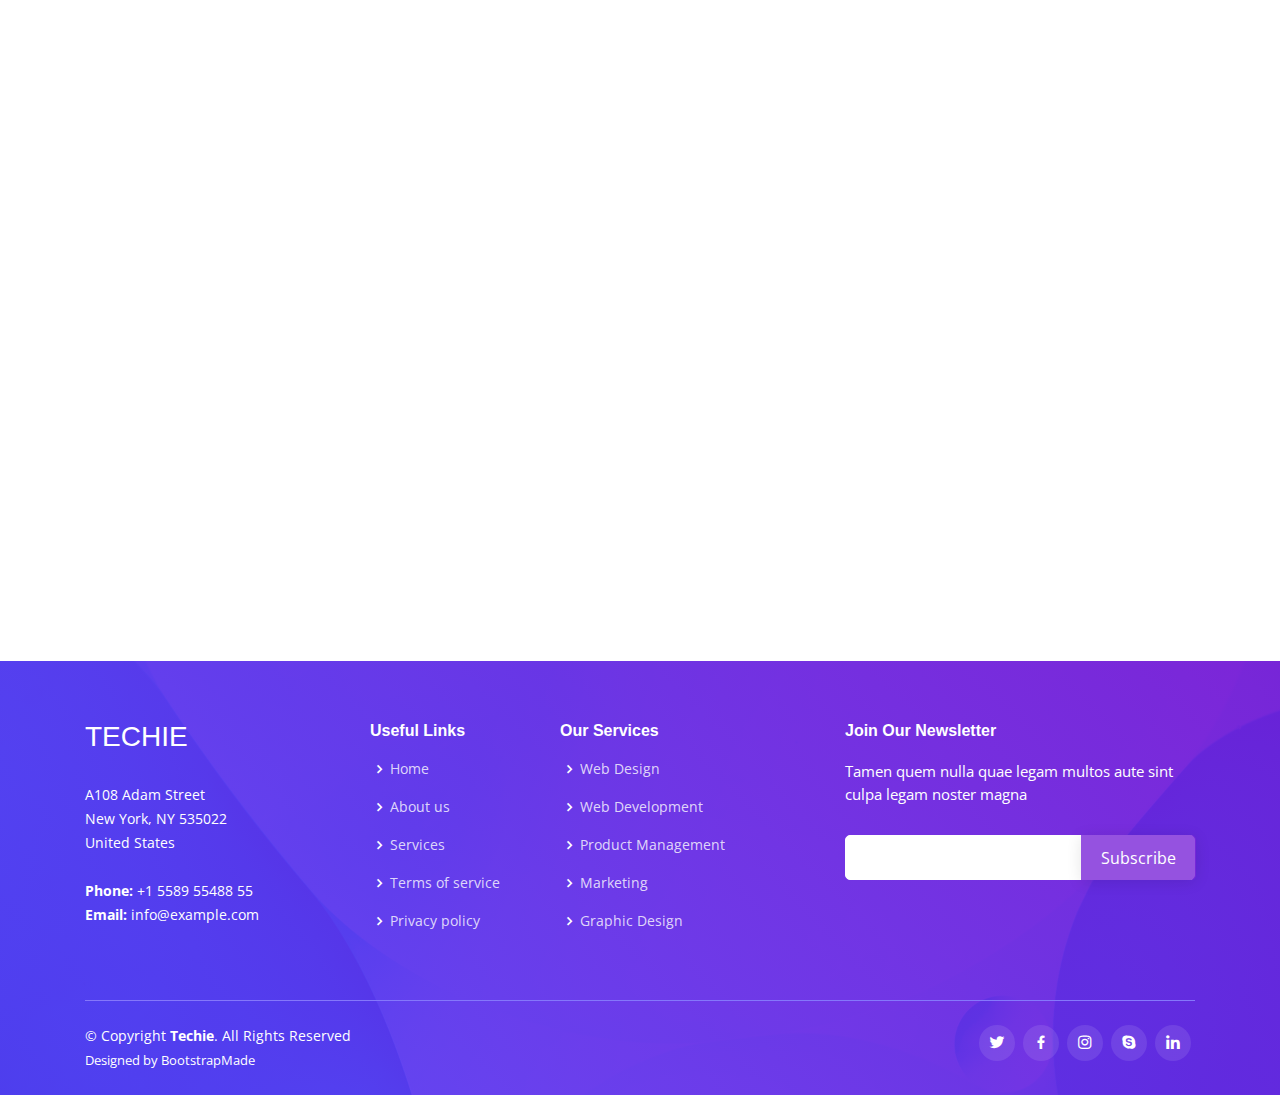
<file: portfolio-details.html>
<!DOCTYPE html>
<html lang="en">

<head>
  <meta charset="utf-8">
  <meta content="width=device-width, initial-scale=1.0" name="viewport">

  <title>Portfolio Details - Techie Bootstrap Template</title>
  <meta content="" name="descriptison">
  <meta content="" name="keywords">

  <!-- Favicons -->
  <link href="assets/img/favicon.png" rel="icon">
  <link href="assets/img/apple-touch-icon.png" rel="apple-touch-icon">

  <!-- Google Fonts -->
  <link href="https://fonts.googleapis.com/css?family=Open+Sans:300,300i,400,400i,600,600i,700,700i|Roboto:300,300i,400,400i,500,500i,600,600i,700,700i|Poppins:300,300i,400,400i,500,500i,600,600i,700,700i" rel="stylesheet">

  <!-- Vendor CSS Files -->
  <link href="assets/vendor/bootstrap/css/bootstrap.min.css" rel="stylesheet">
  <link href="assets/vendor/icofont/icofont.min.css" rel="stylesheet">
  <link href="assets/vendor/boxicons/css/boxicons.min.css" rel="stylesheet">
  <link href="assets/vendor/owl.carousel/assets/owl.carousel.min.css" rel="stylesheet">
  <link href="assets/vendor/venobox/venobox.css" rel="stylesheet">
  <link href="assets/vendor/aos/aos.css" rel="stylesheet">

  <!-- Template Main CSS File -->
  <link href="assets/css/style.css" rel="stylesheet">

  <!-- =======================================================
  * Template Name: Techie - v2.0.0
  * Template URL: https://bootstrapmade.com/techie-free-skin-bootstrap-3/
  * Author: BootstrapMade.com
  * License: https://bootstrapmade.com/license/
  ======================================================== -->
</head>

<body>

  <!-- ======= Header ======= -->
  <header id="header" class="fixed-top header-inner-pages">
    <div class="container-fluid">

      <div class="row justify-content-center">
        <div class="col-xl-9 d-flex align-items-center">
          <h1 class="logo mr-auto"><a href="index.html">Techie</a></h1>
          <!-- Uncomment below if you prefer to use an image logo -->
          <!-- <a href="index.html" class="logo mr-auto"><img src="assets/img/logo.png" alt="" class="img-fluid"></a>-->

          <nav class="nav-menu d-none d-lg-block">
            <ul>
              <li><a href="index.html">Home</a></li>
              <li><a href="#about">About</a></li>
              <li><a href="#services">Services</a></li>
              <li class="active"><a href="#portfolio">Portfolio</a></li>
              <li><a href="#team">Team</a></li>
              <li class="drop-down"><a href="">Drop Down</a>
                <ul>
                  <li><a href="#">Drop Down 1</a></li>
                  <li class="drop-down"><a href="#">Deep Drop Down</a>
                    <ul>
                      <li><a href="#">Deep Drop Down 1</a></li>
                      <li><a href="#">Deep Drop Down 2</a></li>
                      <li><a href="#">Deep Drop Down 3</a></li>
                      <li><a href="#">Deep Drop Down 4</a></li>
                      <li><a href="#">Deep Drop Down 5</a></li>
                    </ul>
                  </li>
                  <li><a href="#">Drop Down 2</a></li>
                  <li><a href="#">Drop Down 3</a></li>
                  <li><a href="#">Drop Down 4</a></li>
                </ul>
              </li>
              <li><a href="#contact">Contact</a></li>

            </ul>
          </nav><!-- .nav-menu -->

          <a href="#about" class="get-started-btn scrollto">Get Started</a>
        </div>
      </div>

    </div>
  </header><!-- End Header -->

  <main id="main">

    <!-- ======= Breadcrumbs ======= -->
    <section id="breadcrumbs" class="breadcrumbs">
      <div class="container">

        <div class="d-flex justify-content-between align-items-center">
          <h2>Portfolio Details</h2>
          <ol>
            <li><a href="index.html">Home</a></li>
            <li>Portfolio Details</li>
          </ol>
        </div>

      </div>
    </section><!-- End Breadcrumbs -->

    <!-- ======= Portfolio Details Section ======= -->
    <section id="portfolio-details" class="portfolio-details">
      <div class="container" data-aos="fade-up">

        <div class="portfolio-details-container">

          <div class="owl-carousel portfolio-details-carousel">
            <img src="assets/img/portfolio/portfolio-details-1.jpg" class="img-fluid" alt="">
            <img src="assets/img/portfolio/portfolio-details-2.jpg" class="img-fluid" alt="">
            <img src="assets/img/portfolio/portfolio-details-3.jpg" class="img-fluid" alt="">
          </div>

          <div class="portfolio-info">
            <h3>Project information</h3>
            <ul>
              <li><strong>Category</strong>: Web design</li>
              <li><strong>Client</strong>: ASU Company</li>
              <li><strong>Project date</strong>: 01 March, 2020</li>
              <li><strong>Project URL</strong>: <a href="#">www.example.com</a></li>
            </ul>
          </div>

        </div>

        <div class="portfolio-description">
          <h2>This is an example of portfolio detail</h2>
          <p>
            Autem ipsum nam porro corporis rerum. Quis eos dolorem eos itaque inventore commodi labore quia quia. Exercitationem repudiandae officiis neque suscipit non officia eaque itaque enim. Voluptatem officia accusantium nesciunt est omnis tempora consectetur dignissimos. Sequi nulla at esse enim cum deserunt eius.
          </p>
          <iframe src="https://docs.google.com/forms/d/e/1FAIpQLSdd-p27RFK25ySnwYvmjLGztiaTW67cw_v0-pxaUWMuPN9cCQ/viewform?embedded=true" width="640" height="1175" frameborder="0" marginheight="0" marginwidth="0">Loading…</iframe>
        </div>

      </div>
    </section><!-- End Portfolio Details Section -->

  </main><!-- End #main -->

  <!-- ======= Footer ======= -->
  <footer id="footer">

    <div class="footer-top">
      <div class="container">
        <div class="row">

          <div class="col-lg-3 col-md-6 footer-contact">
            <h3>Techie</h3>
            <p>
              A108 Adam Street <br>
              New York, NY 535022<br>
              United States <br><br>
              <strong>Phone:</strong> +1 5589 55488 55<br>
              <strong>Email:</strong> info@example.com<br>
            </p>
          </div>

          <div class="col-lg-2 col-md-6 footer-links">
            <h4>Useful Links</h4>
            <ul>
              <li><i class="bx bx-chevron-right"></i> <a href="#">Home</a></li>
              <li><i class="bx bx-chevron-right"></i> <a href="#">About us</a></li>
              <li><i class="bx bx-chevron-right"></i> <a href="#">Services</a></li>
              <li><i class="bx bx-chevron-right"></i> <a href="#">Terms of service</a></li>
              <li><i class="bx bx-chevron-right"></i> <a href="#">Privacy policy</a></li>
            </ul>
          </div>

          <div class="col-lg-3 col-md-6 footer-links">
            <h4>Our Services</h4>
            <ul>
              <li><i class="bx bx-chevron-right"></i> <a href="#">Web Design</a></li>
              <li><i class="bx bx-chevron-right"></i> <a href="#">Web Development</a></li>
              <li><i class="bx bx-chevron-right"></i> <a href="#">Product Management</a></li>
              <li><i class="bx bx-chevron-right"></i> <a href="#">Marketing</a></li>
              <li><i class="bx bx-chevron-right"></i> <a href="#">Graphic Design</a></li>
            </ul>
          </div>

          <div class="col-lg-4 col-md-6 footer-newsletter">
            <h4>Join Our Newsletter</h4>
            <p>Tamen quem nulla quae legam multos aute sint culpa legam noster magna</p>
            <form action="" method="post">
              <input type="email" name="email"><input type="submit" value="Subscribe">
            </form>
          </div>

        </div>
      </div>
    </div>

    <div class="container">

      <div class="copyright-wrap d-md-flex py-4">
        <div class="mr-md-auto text-center text-md-left">
          <div class="copyright">
            &copy; Copyright <strong><span>Techie</span></strong>. All Rights Reserved
          </div>
          <div class="credits">
            <!-- All the links in the footer should remain intact. -->
            <!-- You can delete the links only if you purchased the pro version. -->
            <!-- Licensing information: https://bootstrapmade.com/license/ -->
            <!-- Purchase the pro version with working PHP/AJAX contact form: https://bootstrapmade.com/techie-free-skin-bootstrap-3/ -->
            Designed by <a href="https://bootstrapmade.com/">BootstrapMade</a>
          </div>
        </div>
        <div class="social-links text-center text-md-right pt-3 pt-md-0">
          <a href="#" class="twitter"><i class="bx bxl-twitter"></i></a>
          <a href="#" class="facebook"><i class="bx bxl-facebook"></i></a>
          <a href="#" class="instagram"><i class="bx bxl-instagram"></i></a>
          <a href="#" class="google-plus"><i class="bx bxl-skype"></i></a>
          <a href="#" class="linkedin"><i class="bx bxl-linkedin"></i></a>
        </div>
      </div>

    </div>
  </footer><!-- End Footer -->

  <a href="#" class="back-to-top"><i class="icofont-simple-up"></i></a>
  <div id="preloader"></div>

  <!-- Vendor JS Files -->
  <script src="assets/vendor/jquery/jquery.min.js"></script>
  <script src="assets/vendor/bootstrap/js/bootstrap.bundle.min.js"></script>
  <script src="assets/vendor/jquery.easing/jquery.easing.min.js"></script>
  <script src="assets/vendor/php-email-form/validate.js"></script>
  <script src="assets/vendor/waypoints/jquery.waypoints.min.js"></script>
  <script src="assets/vendor/counterup/counterup.min.js"></script>
  <script src="assets/vendor/owl.carousel/owl.carousel.min.js"></script>
  <script src="assets/vendor/isotope-layout/isotope.pkgd.min.js"></script>
  <script src="assets/vendor/venobox/venobox.min.js"></script>
  <script src="assets/vendor/aos/aos.js"></script>

  <!-- Template Main JS File -->
  <script src="assets/js/main.js"></script>

</body>

</html>
</file>
<file: assets/vendor/venobox/venobox.css>
/* ------ venobox.css --------*/
.vbox-overlay *, .vbox-overlay *:before, .vbox-overlay *:after{
    -webkit-backface-visibility: hidden;
    -webkit-box-sizing:border-box;
    -moz-box-sizing:border-box;
    box-sizing:border-box;
}
.vbox-overlay * { 
    -webkit-backface-visibility: visible;
    backface-visibility: visible;
}
.vbox-overlay{
    display: -webkit-flex;
    display: flex;
    -webkit-flex-direction: column;
    flex-direction: column;
    -webkit-justify-content: center;
    justify-content: center;
    -webkit-align-items: center;
    align-items: center;
    position: fixed;
    left: 0;
    top: 0;
    bottom: 0;
    right: 0;
    z-index: 999999;
}

/* ----- navigation ----- */
.vbox-title{
    width: 100%;
    height: 40px;
    float: left;
    text-align: center;
    line-height: 28px;
    font-size: 12px;
    padding: 6px 50px;
    overflow: hidden;
    position: fixed;
    display: none;
    left: 0;
    z-index: 89;
}
.vbox-close{
    cursor: pointer;
    position: fixed;
    top: -1px;
    right: 0;
    width: 50px;
    height: 40px;
    padding: 6px;
    display: block;
    background-position:10px center;
    overflow: hidden;
    font-size: 24px;
    line-height: 1;
    text-align: center;
    z-index: 99;
}
.vbox-left{
    cursor: pointer;
    position: fixed;
    left: 0;
    height: 40px;
    overflow: hidden;
    line-height: 28px;
    font-size: 12px;
    z-index: 99;
    display: flex;
    align-items:center;
}
.vbox-num{
    display: inline-block;
    margin: 6px 0 6px 15px;
}
/* ----- Social share ----- */
.vbox-share{
    line-height: 28px;
    font-size: 12px;
    overflow: hidden;
    position: fixed;
    left: 0;
    z-index: 98;
    display: flex;
    align-items:center;
    justify-content: center;
    width: 100%;
    text-align: center;
}
.vbox-share svg{
    max-height: 28px;
    width: 28px;
    z-index: 10;
    margin-left: 12px;
    margin-top: 6px;
    margin-bottom: 6px;
    vertical-align: middle;
}


/* ----- navigation ARROWS ----- */
.vbox-next, .vbox-prev{
    position: fixed;
    top: 50%;
    margin-top: -15px;
    overflow: hidden;
    cursor: pointer;
    display: block;
    width: 45px;
    height: 45px;
    z-index: 99;
}
.vbox-next span, .vbox-prev span{
    position: relative;
    width: 20px;
    height: 20px;
    border: 2px solid transparent;
    border-top-color: #B6B6B6;
    border-right-color: #B6B6B6;
    text-indent: -100px;
    position: absolute;
    top: 8px;
    display: block;
}
.vbox-prev{
    left: 15px;
}
.vbox-next{
    right: 15px;
}
.vbox-prev span{
    left: 10px;
    -ms-transform: rotate(-135deg);
    -webkit-transform: rotate(-135deg);
    transform: rotate(-135deg);
}
.vbox-next span{
    -ms-transform: rotate(45deg);
    -webkit-transform: rotate(45deg);
    transform: rotate(45deg);
    right: 10px;
}
/* ------- inline window ------ */
.vbox-inline{
    width: 420px;
    height: 315px;
    height: 70vh;
    padding: 10px;
    background: #fff;
    margin: 0 auto;
    overflow: auto;
    text-align: left;
}
/* ------- Video & iFrames window ------ */
.venoframe{
    max-width: 100%;
    width: 100%;
    border: none;
    width: 100%;
    height: 260px;
    height: 70vh;
}
.venoframe.vbvid{
    height: 260px;
}
@media (min-width: 768px) {
    .venoframe, .vbox-inline{
        width: 90%;
        height: 360px;
        height: 70vh;
    }
    .venoframe.vbvid{
        width: 640px;
        height: 360px;
    }
}
@media (min-width: 992px) {
    .venoframe, .vbox-inline{
        max-width: 1200px;
        width: 80%;
        height: 540px;
        height: 70vh;
    }
    .venoframe.vbvid{
        width: 960px;
        height: 540px;
    }
}
/* 
Please do NOT edit this part! 
or at least read this note: http://i.imgur.com/7C0ws9e.gif
*/
.vbox-open{
    overflow: hidden;
}
.vbox-container{
    position: absolute;
    left: 0;
    right: 0;
    top: 0;
    bottom: 0;
    overflow-x: hidden;
    overflow-y: scroll;
    overflow-scrolling: touch;
    -webkit-overflow-scrolling: touch;
    z-index: 20;
    max-height: 100%;

}

.vbox-content{
    text-align: center;
    float: left;
    width: 100%;
    position: relative;
    overflow: hidden;
    padding: 20px 4%;
}
.vbox-container img{
    max-width: 100%;
    height: auto;
}
.vbox-figlio{
    box-shadow: 0 0 12px rgba(0,0,0,0.19), 0 6px 6px rgba(0,0,0,0.23);
    max-width: 100%;
    text-align: initial;
}
img.vbox-figlio{
    -webkit-user-select: none;
-khtml-user-select: none;
-moz-user-select: none;
-o-user-select: none;
user-select: none;
}
.vbox-content.swipe-left{
    margin-left: -200px !important;
}
.vbox-content.swipe-right{
    margin-left: 200px !important;
}
.vbox-animated{
    webkit-transition: margin 300ms ease-out;
    transition: margin 300ms ease-out;
}

/* ---------- preloader ----------
 * SPINKIT 
 * http://tobiasahlin.com/spinkit/
-------------------------------- */
.sk-double-bounce,.sk-rotating-plane{width:40px;height:40px;margin:40px auto}.sk-rotating-plane{background-color:#333;-webkit-animation:sk-rotatePlane 1.2s infinite ease-in-out;animation:sk-rotatePlane 1.2s infinite ease-in-out}@-webkit-keyframes sk-rotatePlane{0%{-webkit-transform:perspective(120px) rotateX(0) rotateY(0);transform:perspective(120px) rotateX(0) rotateY(0)}50%{-webkit-transform:perspective(120px) rotateX(-180.1deg) rotateY(0);transform:perspective(120px) rotateX(-180.1deg) rotateY(0)}100%{-webkit-transform:perspective(120px) rotateX(-180deg) rotateY(-179.9deg);transform:perspective(120px) rotateX(-180deg) rotateY(-179.9deg)}}@keyframes sk-rotatePlane{0%{-webkit-transform:perspective(120px) rotateX(0) rotateY(0);transform:perspective(120px) rotateX(0) rotateY(0)}50%{-webkit-transform:perspective(120px) rotateX(-180.1deg) rotateY(0);transform:perspective(120px) rotateX(-180.1deg) rotateY(0)}100%{-webkit-transform:perspective(120px) rotateX(-180deg) rotateY(-179.9deg);transform:perspective(120px) rotateX(-180deg) rotateY(-179.9deg)}}.sk-double-bounce{position:relative}.sk-double-bounce .sk-child{width:100%;height:100%;border-radius:50%;background-color:#333;opacity:.6;position:absolute;top:0;left:0;-webkit-animation:sk-doubleBounce 2s infinite ease-in-out;animation:sk-doubleBounce 2s infinite ease-in-out}.sk-chasing-dots .sk-child,.sk-spinner-pulse,.sk-three-bounce .sk-child{background-color:#333;border-radius:100%}.sk-double-bounce .sk-double-bounce2{-webkit-animation-delay:-1s;animation-delay:-1s}@-webkit-keyframes sk-doubleBounce{0%,100%{-webkit-transform:scale(0);transform:scale(0)}50%{-webkit-transform:scale(1);transform:scale(1)}}@keyframes sk-doubleBounce{0%,100%{-webkit-transform:scale(0);transform:scale(0)}50%{-webkit-transform:scale(1);transform:scale(1)}}.sk-wave{margin:40px auto;width:50px;height:40px;text-align:center;font-size:10px}.sk-wave .sk-rect{background-color:#333;height:100%;width:6px;display:inline-block;-webkit-animation:sk-waveStretchDelay 1.2s infinite ease-in-out;animation:sk-waveStretchDelay 1.2s infinite ease-in-out}.sk-wave .sk-rect1{-webkit-animation-delay:-1.2s;animation-delay:-1.2s}.sk-wave .sk-rect2{-webkit-animation-delay:-1.1s;animation-delay:-1.1s}.sk-wave .sk-rect3{-webkit-animation-delay:-1s;animation-delay:-1s}.sk-wave .sk-rect4{-webkit-animation-delay:-.9s;animation-delay:-.9s}.sk-wave .sk-rect5{-webkit-animation-delay:-.8s;animation-delay:-.8s}@-webkit-keyframes sk-waveStretchDelay{0%,100%,40%{-webkit-transform:scaleY(.4);transform:scaleY(.4)}20%{-webkit-transform:scaleY(1);transform:scaleY(1)}}@keyframes sk-waveStretchDelay{0%,100%,40%{-webkit-transform:scaleY(.4);transform:scaleY(.4)}20%{-webkit-transform:scaleY(1);transform:scaleY(1)}}.sk-wandering-cubes{margin:40px auto;width:40px;height:40px;position:relative}.sk-wandering-cubes .sk-cube{background-color:#333;width:10px;height:10px;position:absolute;top:0;left:0;-webkit-animation:sk-wanderingCube 1.8s ease-in-out -1.8s infinite both;animation:sk-wanderingCube 1.8s ease-in-out -1.8s infinite both}.sk-chasing-dots,.sk-spinner-pulse{width:40px;height:40px;margin:40px auto}.sk-wandering-cubes .sk-cube2{-webkit-animation-delay:-.9s;animation-delay:-.9s}@-webkit-keyframes sk-wanderingCube{0%{-webkit-transform:rotate(0);transform:rotate(0)}25%{-webkit-transform:translateX(30px) rotate(-90deg) scale(.5);transform:translateX(30px) rotate(-90deg) scale(.5)}50%{-webkit-transform:translateX(30px) translateY(30px) rotate(-179deg);transform:translateX(30px) translateY(30px) rotate(-179deg)}50.1%{-webkit-transform:translateX(30px) translateY(30px) rotate(-180deg);transform:translateX(30px) translateY(30px) rotate(-180deg)}75%{-webkit-transform:translateX(0) translateY(30px) rotate(-270deg) scale(.5);transform:translateX(0) translateY(30px) rotate(-270deg) scale(.5)}100%{-webkit-transform:rotate(-360deg);transform:rotate(-360deg)}}@keyframes sk-wanderingCube{0%{-webkit-transform:rotate(0);transform:rotate(0)}25%{-webkit-transform:translateX(30px) rotate(-90deg) scale(.5);transform:translateX(30px) rotate(-90deg) scale(.5)}50%{-webkit-transform:translateX(30px) translateY(30px) rotate(-179deg);transform:translateX(30px) translateY(30px) rotate(-179deg)}50.1%{-webkit-transform:translateX(30px) translateY(30px) rotate(-180deg);transform:translateX(30px) translateY(30px) rotate(-180deg)}75%{-webkit-transform:translateX(0) translateY(30px) rotate(-270deg) scale(.5);transform:translateX(0) translateY(30px) rotate(-270deg) scale(.5)}100%{-webkit-transform:rotate(-360deg);transform:rotate(-360deg)}}.sk-spinner-pulse{-webkit-animation:sk-pulseScaleOut 1s infinite ease-in-out;animation:sk-pulseScaleOut 1s infinite ease-in-out}@-webkit-keyframes sk-pulseScaleOut{0%{-webkit-transform:scale(0);transform:scale(0)}100%{-webkit-transform:scale(1);transform:scale(1);opacity:0}}@keyframes sk-pulseScaleOut{0%{-webkit-transform:scale(0);transform:scale(0)}100%{-webkit-transform:scale(1);transform:scale(1);opacity:0}}.sk-chasing-dots{position:relative;text-align:center;-webkit-animation:sk-chasingDotsRotate 2s infinite linear;animation:sk-chasingDotsRotate 2s infinite linear}.sk-chasing-dots .sk-child{width:60%;height:60%;display:inline-block;position:absolute;top:0;-webkit-animation:sk-chasingDotsBounce 2s infinite ease-in-out;animation:sk-chasingDotsBounce 2s infinite ease-in-out}.sk-chasing-dots .sk-dot2{top:auto;bottom:0;-webkit-animation-delay:-1s;animation-delay:-1s}@-webkit-keyframes sk-chasingDotsRotate{100%{-webkit-transform:rotate(360deg);transform:rotate(360deg)}}@keyframes sk-chasingDotsRotate{100%{-webkit-transform:rotate(360deg);transform:rotate(360deg)}}@-webkit-keyframes sk-chasingDotsBounce{0%,100%{-webkit-transform:scale(0);transform:scale(0)}50%{-webkit-transform:scale(1);transform:scale(1)}}@keyframes sk-chasingDotsBounce{0%,100%{-webkit-transform:scale(0);transform:scale(0)}50%{-webkit-transform:scale(1);transform:scale(1)}}.sk-three-bounce{margin:40px auto;width:80px;text-align:center}.sk-three-bounce .sk-child{width:20px;height:20px;display:inline-block;-webkit-animation:sk-three-bounce 1.4s ease-in-out 0s infinite both;animation:sk-three-bounce 1.4s ease-in-out 0s infinite both}.sk-circle .sk-child:before,.sk-fading-circle .sk-circle:before{display:block;border-radius:100%;content:'';background-color:#333}.sk-three-bounce .sk-bounce1{-webkit-animation-delay:-.32s;animation-delay:-.32s}.sk-three-bounce .sk-bounce2{-webkit-animation-delay:-.16s;animation-delay:-.16s}@-webkit-keyframes sk-three-bounce{0%,100%,80%{-webkit-transform:scale(0);transform:scale(0)}40%{-webkit-transform:scale(1);transform:scale(1)}}@keyframes sk-three-bounce{0%,100%,80%{-webkit-transform:scale(0);transform:scale(0)}40%{-webkit-transform:scale(1);transform:scale(1)}}.sk-circle{margin:40px auto;width:40px;height:40px;position:relative}.sk-circle .sk-child{width:100%;height:100%;position:absolute;left:0;top:0}.sk-circle .sk-child:before{margin:0 auto;width:15%;height:15%;-webkit-animation:sk-circleBounceDelay 1.2s infinite ease-in-out both;animation:sk-circleBounceDelay 1.2s infinite ease-in-out both}.sk-circle .sk-circle2{-webkit-transform:rotate(30deg);-ms-transform:rotate(30deg);transform:rotate(30deg)}.sk-circle .sk-circle3{-webkit-transform:rotate(60deg);-ms-transform:rotate(60deg);transform:rotate(60deg)}.sk-circle .sk-circle4{-webkit-transform:rotate(90deg);-ms-transform:rotate(90deg);transform:rotate(90deg)}.sk-circle .sk-circle5{-webkit-transform:rotate(120deg);-ms-transform:rotate(120deg);transform:rotate(120deg)}.sk-circle .sk-circle6{-webkit-transform:rotate(150deg);-ms-transform:rotate(150deg);transform:rotate(150deg)}.sk-circle .sk-circle7{-webkit-transform:rotate(180deg);-ms-transform:rotate(180deg);transform:rotate(180deg)}.sk-circle .sk-circle8{-webkit-transform:rotate(210deg);-ms-transform:rotate(210deg);transform:rotate(210deg)}.sk-circle .sk-circle9{-webkit-transform:rotate(240deg);-ms-transform:rotate(240deg);transform:rotate(240deg)}.sk-circle .sk-circle10{-webkit-transform:rotate(270deg);-ms-transform:rotate(270deg);transform:rotate(270deg)}.sk-circle .sk-circle11{-webkit-transform:rotate(300deg);-ms-transform:rotate(300deg);transform:rotate(300deg)}.sk-circle .sk-circle12{-webkit-transform:rotate(330deg);-ms-transform:rotate(330deg);transform:rotate(330deg)}.sk-circle .sk-circle2:before{-webkit-animation-delay:-1.1s;animation-delay:-1.1s}.sk-circle .sk-circle3:before{-webkit-animation-delay:-1s;animation-delay:-1s}.sk-circle .sk-circle4:before{-webkit-animation-delay:-.9s;animation-delay:-.9s}.sk-circle .sk-circle5:before{-webkit-animation-delay:-.8s;animation-delay:-.8s}.sk-circle .sk-circle6:before{-webkit-animation-delay:-.7s;animation-delay:-.7s}.sk-circle .sk-circle7:before{-webkit-animation-delay:-.6s;animation-delay:-.6s}.sk-circle .sk-circle8:before{-webkit-animation-delay:-.5s;animation-delay:-.5s}.sk-circle .sk-circle9:before{-webkit-animation-delay:-.4s;animation-delay:-.4s}.sk-circle .sk-circle10:before{-webkit-animation-delay:-.3s;animation-delay:-.3s}.sk-circle .sk-circle11:before{-webkit-animation-delay:-.2s;animation-delay:-.2s}.sk-circle .sk-circle12:before{-webkit-animation-delay:-.1s;animation-delay:-.1s}@-webkit-keyframes sk-circleBounceDelay{0%,100%,80%{-webkit-transform:scale(0);transform:scale(0)}40%{-webkit-transform:scale(1);transform:scale(1)}}@keyframes sk-circleBounceDelay{0%,100%,80%{-webkit-transform:scale(0);transform:scale(0)}40%{-webkit-transform:scale(1);transform:scale(1)}}.sk-cube-grid{width:40px;height:40px;margin:40px auto}.sk-cube-grid .sk-cube{width:33.33%;height:33.33%;background-color:#333;float:left;-webkit-animation:sk-cubeGridScaleDelay 1.3s infinite ease-in-out;animation:sk-cubeGridScaleDelay 1.3s infinite ease-in-out}.sk-cube-grid .sk-cube1{-webkit-animation-delay:.2s;animation-delay:.2s}.sk-cube-grid .sk-cube2{-webkit-animation-delay:.3s;animation-delay:.3s}.sk-cube-grid .sk-cube3{-webkit-animation-delay:.4s;animation-delay:.4s}.sk-cube-grid .sk-cube4{-webkit-animation-delay:.1s;animation-delay:.1s}.sk-cube-grid .sk-cube5{-webkit-animation-delay:.2s;animation-delay:.2s}.sk-cube-grid .sk-cube6{-webkit-animation-delay:.3s;animation-delay:.3s}.sk-cube-grid .sk-cube7{-webkit-animation-delay:0ms;animation-delay:0ms}.sk-cube-grid .sk-cube8{-webkit-animation-delay:.1s;animation-delay:.1s}.sk-cube-grid .sk-cube9{-webkit-animation-delay:.2s;animation-delay:.2s}@-webkit-keyframes sk-cubeGridScaleDelay{0%,100%,70%{-webkit-transform:scale3D(1,1,1);transform:scale3D(1,1,1)}35%{-webkit-transform:scale3D(0,0,1);transform:scale3D(0,0,1)}}@keyframes sk-cubeGridScaleDelay{0%,100%,70%{-webkit-transform:scale3D(1,1,1);transform:scale3D(1,1,1)}35%{-webkit-transform:scale3D(0,0,1);transform:scale3D(0,0,1)}}.sk-fading-circle{margin:40px auto;width:40px;height:40px;position:relative}.sk-fading-circle .sk-circle{width:100%;height:100%;position:absolute;left:0;top:0}.sk-fading-circle .sk-circle:before{margin:0 auto;width:15%;height:15%;-webkit-animation:sk-circleFadeDelay 1.2s infinite ease-in-out both;animation:sk-circleFadeDelay 1.2s infinite ease-in-out both}.sk-fading-circle .sk-circle2{-webkit-transform:rotate(30deg);-ms-transform:rotate(30deg);transform:rotate(30deg)}.sk-fading-circle .sk-circle3{-webkit-transform:rotate(60deg);-ms-transform:rotate(60deg);transform:rotate(60deg)}.sk-fading-circle .sk-circle4{-webkit-transform:rotate(90deg);-ms-transform:rotate(90deg);transform:rotate(90deg)}.sk-fading-circle .sk-circle5{-webkit-transform:rotate(120deg);-ms-transform:rotate(120deg);transform:rotate(120deg)}.sk-fading-circle .sk-circle6{-webkit-transform:rotate(150deg);-ms-transform:rotate(150deg);transform:rotate(150deg)}.sk-fading-circle .sk-circle7{-webkit-transform:rotate(180deg);-ms-transform:rotate(180deg);transform:rotate(180deg)}.sk-fading-circle .sk-circle8{-webkit-transform:rotate(210deg);-ms-transform:rotate(210deg);transform:rotate(210deg)}.sk-fading-circle .sk-circle9{-webkit-transform:rotate(240deg);-ms-transform:rotate(240deg);transform:rotate(240deg)}.sk-fading-circle .sk-circle10{-webkit-transform:rotate(270deg);-ms-transform:rotate(270deg);transform:rotate(270deg)}.sk-fading-circle .sk-circle11{-webkit-transform:rotate(300deg);-ms-transform:rotate(300deg);transform:rotate(300deg)}.sk-fading-circle .sk-circle12{-webkit-transform:rotate(330deg);-ms-transform:rotate(330deg);transform:rotate(330deg)}.sk-fading-circle .sk-circle2:before{-webkit-animation-delay:-1.1s;animation-delay:-1.1s}.sk-fading-circle .sk-circle3:before{-webkit-animation-delay:-1s;animation-delay:-1s}.sk-fading-circle .sk-circle4:before{-webkit-animation-delay:-.9s;animation-delay:-.9s}.sk-fading-circle .sk-circle5:before{-webkit-animation-delay:-.8s;animation-delay:-.8s}.sk-fading-circle .sk-circle6:before{-webkit-animation-delay:-.7s;animation-delay:-.7s}.sk-fading-circle .sk-circle7:before{-webkit-animation-delay:-.6s;animation-delay:-.6s}.sk-fading-circle .sk-circle8:before{-webkit-animation-delay:-.5s;animation-delay:-.5s}.sk-fading-circle .sk-circle9:before{-webkit-animation-delay:-.4s;animation-delay:-.4s}.sk-fading-circle .sk-circle10:before{-webkit-animation-delay:-.3s;animation-delay:-.3s}.sk-fading-circle .sk-circle11:before{-webkit-animation-delay:-.2s;animation-delay:-.2s}.sk-fading-circle .sk-circle12:before{-webkit-animation-delay:-.1s;animation-delay:-.1s}@-webkit-keyframes sk-circleFadeDelay{0%,100%,39%{opacity:0}40%{opacity:1}}@keyframes sk-circleFadeDelay{0%,100%,39%{opacity:0}40%{opacity:1}}.sk-folding-cube{margin:40px auto;width:40px;height:40px;position:relative;-webkit-transform:rotateZ(45deg);transform:rotateZ(45deg)}.sk-folding-cube .sk-cube{float:left;width:50%;height:50%;position:relative;-webkit-transform:scale(1.1);-ms-transform:scale(1.1);transform:scale(1.1)}.sk-folding-cube .sk-cube:before{content:'';position:absolute;top:0;left:0;width:100%;height:100%;background-color:#333;-webkit-animation:sk-foldCubeAngle 2.4s infinite linear both;animation:sk-foldCubeAngle 2.4s infinite linear both;-webkit-transform-origin:100% 100%;-ms-transform-origin:100% 100%;transform-origin:100% 100%}.sk-folding-cube .sk-cube2{-webkit-transform:scale(1.1) rotateZ(90deg);transform:scale(1.1) rotateZ(90deg)}.sk-folding-cube .sk-cube3{-webkit-transform:scale(1.1) rotateZ(180deg);transform:scale(1.1) rotateZ(180deg)}.sk-folding-cube .sk-cube4{-webkit-transform:scale(1.1) rotateZ(270deg);transform:scale(1.1) rotateZ(270deg)}.sk-folding-cube .sk-cube2:before{-webkit-animation-delay:.3s;animation-delay:.3s}.sk-folding-cube .sk-cube3:before{-webkit-animation-delay:.6s;animation-delay:.6s}.sk-folding-cube .sk-cube4:before{-webkit-animation-delay:.9s;animation-delay:.9s}@-webkit-keyframes sk-foldCubeAngle{0%,10%{-webkit-transform:perspective(140px) rotateX(-180deg);transform:perspective(140px) rotateX(-180deg);opacity:0}25%,75%{-webkit-transform:perspective(140px) rotateX(0);transform:perspective(140px) rotateX(0);opacity:1}100%,90%{-webkit-transform:perspective(140px) rotateY(180deg);transform:perspective(140px) rotateY(180deg);opacity:0}}@keyframes sk-foldCubeAngle{0%,10%{-webkit-transform:perspective(140px) rotateX(-180deg);transform:perspective(140px) rotateX(-180deg);opacity:0}25%,75%{-webkit-transform:perspective(140px) rotateX(0);transform:perspective(140px) rotateX(0);opacity:1}100%,90%{-webkit-transform:perspective(140px) rotateY(180deg);transform:perspective(140px) rotateY(180deg);opacity:0}}
</file>
<file: assets/css/style.css>
/**
* Template Name: Techie - v2.0.0
* Template URL: https://bootstrapmade.com/techie-free-skin-bootstrap-3/
* Author: BootstrapMade.com
* License: https://bootstrapmade.com/license/
*/

/*--------------------------------------------------------------
# General
--------------------------------------------------------------*/
body {
  font-family: "Open Sans", sans-serif;
  color: #444444;
}

a {
  color: #5846f9;
}

a:hover {
  color: #8577fb;
  text-decoration: none;
}

h1, h2, h3, h4, h5, h6 {
  font-family: "Raleway", sans-serif;
}

/*--------------------------------------------------------------
# Back to top button
--------------------------------------------------------------*/
.back-to-top {
  position: fixed;
  display: none;
  right: 15px;
  bottom: 15px;
  z-index: 99999;
}

.back-to-top i {
  display: flex;
  align-items: center;
  justify-content: center;
  font-size: 24px;
  width: 40px;
  height: 40px;
  border-radius: 4px;
  background: #5846f9;
  color: #fff;
  transition: all 0.4s;
}

.back-to-top i:hover {
  background: #7b27d8;
  color: #fff;
}

/*--------------------------------------------------------------
# Preloader
--------------------------------------------------------------*/
#preloader {
  position: fixed;
  top: 0;
  left: 0;
  right: 0;
  bottom: 0;
  z-index: 9999;
  overflow: hidden;
  background: #fff;
}

#preloader:before {
  content: "";
  position: fixed;
  top: calc(50% - 30px);
  left: calc(50% - 30px);
  border: 6px solid #5846f9;
  border-top-color: #e7e4fe;
  border-radius: 50%;
  width: 60px;
  height: 60px;
  -webkit-animation: animate-preloader 1s linear infinite;
  animation: animate-preloader 1s linear infinite;
}

@-webkit-keyframes animate-preloader {
  0% {
    transform: rotate(0deg);
  }
  100% {
    transform: rotate(360deg);
  }
}

@keyframes animate-preloader {
  0% {
    transform: rotate(0deg);
  }
  100% {
    transform: rotate(360deg);
  }
}

/*--------------------------------------------------------------
# Disable aos animation delay on mobile devices
--------------------------------------------------------------*/
@media screen and (max-width: 768px) {
  [data-aos-delay] {
    transition-delay: 0 !important;
  }
}

/*--------------------------------------------------------------
# Header
--------------------------------------------------------------*/
#header {
  transition: all 0.5s;
  z-index: 997;
  padding: 20px 0;
}

#header.header-scrolled, #header.header-inner-pages {
  background: rgba(24, 6, 185, 0.8);
  padding: 12px 0;
}

#header .logo {
  font-size: 42px;
  margin: 0;
  padding: 0;
  line-height: 1;
  font-weight: 400;
  letter-spacing: 2px;
  text-transform: uppercase;
}

#header .logo a {
  color: #fff;
}

#header .logo img {
  max-height: 40px;
}

@media (max-width: 992px) {
  #header {
    padding: 12px 0;
  }
  #header .logo {
    font-size: 28px;
  }
}

/*--------------------------------------------------------------
# Navigation Menu
--------------------------------------------------------------*/
/* Desktop Navigation */
.nav-menu ul {
  margin: 0;
  padding: 0;
  list-style: none;
}

.nav-menu > ul {
  display: flex;
}

.nav-menu > ul > li {
  position: relative;
  white-space: nowrap;
  padding: 10px 0 10px 24px;
}

.nav-menu a {
  display: block;
  position: relative;
  color: rgba(255, 255, 255, 0.7);
  transition: 0.3s;
  font-size: 18px;
  font-weight: 600;
  padding: 0 3px;
  font-family: "Raleway", sans-serif;
}

.nav-menu > ul > li > a:before {
  content: "";
  position: absolute;
  width: 100%;
  height: 2px;
  bottom: -5px;
  left: 0;
  background-color: #fff;
  visibility: hidden;
  width: 0px;
  transition: all 0.3s ease-in-out 0s;
}

.nav-menu a:hover:before, .nav-menu li:hover > a:before, .nav-menu .active > a:before {
  visibility: visible;
  width: 100%;
}

.nav-menu a:hover, .nav-menu .active > a, .nav-menu li:hover > a {
  color: #fff;
}

.nav-menu .drop-down ul {
  display: block;
  position: absolute;
  left: 22px;
  top: calc(100% + 30px);
  z-index: 99;
  opacity: 0;
  visibility: hidden;
  padding: 10px 0;
  background: #fff;
  box-shadow: 0px 0px 30px rgba(127, 137, 161, 0.25);
  transition: 0.3s;
}

.nav-menu .drop-down:hover > ul {
  opacity: 1;
  top: 100%;
  visibility: visible;
}

.nav-menu .drop-down li {
  min-width: 180px;
  position: relative;
}

.nav-menu .drop-down ul a {
  padding: 10px 20px;
  font-size: 14px;
  text-transform: none;
  color: #2c4964;
}

.nav-menu .drop-down ul a:hover, .nav-menu .drop-down ul .active > a, .nav-menu .drop-down ul li:hover > a {
  color: #5846f9;
}

.nav-menu .drop-down > a:after {
  content: "\ea99";
  font-family: IcoFont;
  padding-left: 5px;
}

.nav-menu .drop-down .drop-down ul {
  top: 0;
  left: calc(100% - 30px);
}

.nav-menu .drop-down .drop-down:hover > ul {
  opacity: 1;
  top: 0;
  left: 100%;
}

.nav-menu .drop-down .drop-down > a {
  padding-right: 35px;
}

.nav-menu .drop-down .drop-down > a:after {
  content: "\eaa0";
  font-family: IcoFont;
  position: absolute;
  right: 15px;
}

@media (max-width: 1366px) {
  .nav-menu .drop-down .drop-down ul {
    left: -90%;
  }
  .nav-menu .drop-down .drop-down:hover > ul {
    left: -100%;
  }
  .nav-menu .drop-down .drop-down > a:after {
    content: "\ea9d";
  }
}

/*--------------------------------------------------------------
# Clients
--------------------------------------------------------------*/
.clients {
  background: #f3f9fd;
  padding: 10px 0;
  text-align: center;
}

.clients .col-lg-2 {
  display: flex;
  align-items: center;
  justify-content: center;
}

.clients img {
  width: 50%;
  -webkit-filter: grayscale(100);
  filter: grayscale(100);
  transition: all 0.4s ease-in-out;
  display: inline-block;
  padding: 10px 0;
}

.clients img:hover {
  -webkit-filter: none;
  filter: none;
  transform: scale(1.1);
}

@media (max-width: 768px) {
  .clients img {
    width: 40%;
  }
}

@media (max-width: 575px) {
  .clients img {
    width: 30%;
  }
}

/* Get Startet Button */
.get-started-btn {
  margin-left: 25px;
  color: #fff;
  border-radius: 5px;
  padding: 6px 25px 8px 25px;
  white-space: nowrap;
  transition: 0.3s;
  font-size: 14px;
  font-weight: 600;
  display: inline-block;
  border: 2px solid rgba(255, 255, 255, 0.5);
}

.get-started-btn:hover {
  border-color: #fff;
  color: #fff;
}

@media (max-width: 992px) {
  .get-started-btn {
    margin: 0 48px 0 0;
    padding: 6px 18px;
  }
}

/* Mobile Navigation */
.mobile-nav-toggle {
  position: fixed;
  right: 15px;
  top: 15px;
  z-index: 9998;
  border: 0;
  background: none;
  font-size: 24px;
  transition: all 0.4s;
  outline: none !important;
  line-height: 1;
  cursor: pointer;
  text-align: right;
}

.mobile-nav-toggle i {
  color: #fff;
}

.mobile-nav {
  position: fixed;
  top: 55px;
  right: 15px;
  bottom: 15px;
  left: 15px;
  z-index: 9999;
  overflow-y: auto;
  background: #fff;
  transition: ease-in-out 0.2s;
  opacity: 0;
  visibility: hidden;
  border-radius: 10px;
  padding: 10px 0;
}

.mobile-nav * {
  margin: 0;
  padding: 0;
  list-style: none;
}

.mobile-nav a {
  display: block;
  position: relative;
  color: #2c4964;
  padding: 10px 20px;
  font-weight: 500;
  outline: none;
}

.mobile-nav a:hover, .mobile-nav .active > a, .mobile-nav li:hover > a {
  color: #5846f9;
  text-decoration: none;
}

.mobile-nav .drop-down > a:after {
  content: "\ea99";
  font-family: IcoFont;
  padding-left: 10px;
  position: absolute;
  right: 15px;
}

.mobile-nav .active.drop-down > a:after {
  content: "\eaa1";
}

.mobile-nav .drop-down > a {
  padding-right: 35px;
}

.mobile-nav .drop-down ul {
  display: none;
  overflow: hidden;
}

.mobile-nav .drop-down li {
  padding-left: 20px;
}

.mobile-nav-overly {
  width: 100%;
  height: 100%;
  z-index: 9997;
  top: 0;
  left: 0;
  position: fixed;
  background: rgba(28, 47, 65, 0.6);
  overflow: hidden;
  display: none;
  transition: ease-in-out 0.2s;
}

.mobile-nav-active {
  overflow: hidden;
}

.mobile-nav-active .mobile-nav {
  opacity: 1;
  visibility: visible;
}

.mobile-nav-active .mobile-nav-toggle i {
  color: #fff;
}

/*--------------------------------------------------------------
# Hero Section
--------------------------------------------------------------*/
#hero {
  width: 100%;
  height: 100vh;
  background: linear-gradient(45deg, rgba(86, 58, 250, 0.9) 0%, rgba(116, 15, 214, 0.9) 100%), url("../img/hero-bg.jpg") center center no-repeat;
  background-size: cover;
}

#hero .container, #hero .container-fluid {
  padding-top: 84px;
}

#hero h1 {
  margin: 0;
  font-size: 52px;
  font-weight: 700;
  line-height: 64px;
  color: #fff;
}

#hero h2 {
  color: #fff;
  margin: 10px 0 0 0;
  font-size: 30 px;
}

#hero .btn-get-started {
  font-family: "Raleway", sans-serif;
  font-weight: 500;
  font-size: 16px;
  letter-spacing: 1px;
  display: inline-block;
  padding: 10px 28px;
  border-radius: 5px;
  transition: 0.5s;
  margin-top: 30px;
  color: #fff;
  border: 2px solid #fff;
}

#hero .btn-get-started:hover {
  background: #fff;
  color: #5846f9;
}

#hero .animated {
  animation: up-down 2s ease-in-out infinite alternate-reverse both;
}

@media (min-width: 1200px) {
  #hero {
    background-attachment: fixed;
  }
}

@media (max-width: 991px) {
  #hero {
    text-align: center;
  }
  #hero .container, #hero .container-fluid {
    padding-top: 68px;
  }
  #hero .animated {
    -webkit-animation: none;
    animation: none;
  }
  #hero .hero-img {
    text-align: center;
  }
  #hero .hero-img img {
    width: 50%;
  }
}

@media (max-width: 768px) {
  #hero h1 {
    font-size: 26px;
    line-height: 36px;
  }
  #hero h2 {
    font-size: 18px;
    line-height: 24px;
  }
  #hero .hero-img img {
    width: 60%;
  }
}

@media (max-width: 575px) {
  #hero .hero-img img {
    width: 80%;
  }
}

@-webkit-keyframes up-down {
  0% {
    transform: translateY(10px);
  }
  100% {
    transform: translateY(-10px);
  }
}

@keyframes up-down {
  0% {
    transform: translateY(10px);
  }
  100% {
    transform: translateY(-10px);
  }
}

/*--------------------------------------------------------------
# Sections General
--------------------------------------------------------------*/
section {
  padding: 100px 0;
  overflow: hidden;
}

.section-bg {
  background-color: #f9f8ff;
}

.section-title {
  text-align: center;
  padding-bottom: 30px;
}

.section-title h2 {
  font-size: 32px;
  font-weight: bold;
  text-transform: uppercase;
  margin-bottom: 20px;
  padding-bottom: 20px;
  position: relative;
}

.section-title h2::after {
  content: '';
  position: absolute;
  display: block;
  width: 50px;
  height: 3px;
  background: #5846f9;
  bottom: 0;
  left: calc(50% - 25px);
}

.section-title p {
  margin-bottom: 0;
}

/*--------------------------------------------------------------
# About
--------------------------------------------------------------*/
.about {
  padding: 120px 0;
}

.about .content h3 {
  font-weight: 600;
  font-size: 42px;
  color: #2c4964;
}

.about .content ul {
  list-style: none;
  padding: 0;
}

.about .content ul li {
  padding-bottom: 20px;
}

.about .content ul i {
  font-size: 20px;
  padding-right: 4px;
  color: #5846f9;
}

.about .content p:last-child {
  margin-bottom: 0;
}

.about .content .read-more {
  font-family: "Poppins", sans-serif;
  font-weight: 500;
  font-size: 16px;
  letter-spacing: 1px;
  display: inline-block;
  padding: 10px 50px 10px 28px;
  border-radius: 5px;
  transition: 0.5s;
  color: #fff;
  background: linear-gradient(45deg, #5846f9 0%, #7b27d8 100%);
  position: relative;
}

.about .content .read-more:hover {
  background: linear-gradient(180deg, #5846f9 0%, #7b27d8 100%);
}

.about .content .read-more i {
  font-size: 22px;
  position: absolute;
  right: 20px;
  top: 12px;
}

/*--------------------------------------------------------------
# Counts
--------------------------------------------------------------*/
.counts {
  background: linear-gradient(90deg, rgba(88, 70, 249, 0.5) 0%, rgba(123, 39, 216, 0.5) 100%), url("../img/counts-bg.png") center center no-repeat;
  padding: 80px 0 60px 0;
}

.counts .counters span {
  font-size: 48px;
  display: block;
  color: #fff;
  font-weight: 600;
  font-family: "Poppins", sans-serif;
}

.counts .counters p {
  padding: 0;
  margin: 0 0 20px 0;
  font-size: 15px;
  color: rgba(255, 255, 255, 0.8);
}

/*--------------------------------------------------------------
# Services
--------------------------------------------------------------*/
.services .icon-box {
  text-align: center;
  padding: 70px 20px 80px 20px;
  transition: all ease-in-out 0.3s;
  background: #fff;
}

.services .icon-box .icon {
  margin: 0 auto;
  width: 100px;
  height: 100px;
  display: flex;
  align-items: center;
  justify-content: center;
  transition: ease-in-out 0.3s;
  position: relative;
}

.services .icon-box .icon i {
  font-size: 36px;
  transition: 0.5s;
  position: relative;
}

.services .icon-box .icon svg {
  position: absolute;
  top: 0;
  left: 0;
}

.services .icon-box .icon svg path {
  transition: 0.5s;
  fill: #f5f5f5;
}

.services .icon-box h4 {
  font-weight: 600;
  margin: 10px 0 15px 0;
  font-size: 22px;
}

.services .icon-box h4 a {
  color: #2c4964;
  transition: ease-in-out 0.3s;
}

.services .icon-box p {
  line-height: 24px;
  font-size: 14px;
  margin-bottom: 0;
}

.services .icon-box:hover {
  border-color: #fff;
  box-shadow: 0px 0 25px 0 rgba(0, 0, 0, 0.1);
}

.services .iconbox-blue i {
  color: #47aeff;
}

.services .iconbox-blue:hover .icon i {
  color: #fff;
}

.services .iconbox-blue:hover .icon path {
  fill: #47aeff;
}

.services .iconbox-orange i {
  color: #ffa76e;
}

.services .iconbox-orange:hover .icon i {
  color: #fff;
}

.services .iconbox-orange:hover .icon path {
  fill: #ffa76e;
}

.services .iconbox-pink i {
  color: #e80368;
}

.services .iconbox-pink:hover .icon i {
  color: #fff;
}

.services .iconbox-pink:hover .icon path {
  fill: #e80368;
}

.services .iconbox-yellow i {
  color: #ffbb2c;
}

.services .iconbox-yellow:hover .icon i {
  color: #fff;
}

.services .iconbox-yellow:hover .icon path {
  fill: #ffbb2c;
}

.services .iconbox-red i {
  color: #ff5828;
}

.services .iconbox-red:hover .icon i {
  color: #fff;
}

.services .iconbox-red:hover .icon path {
  fill: #ff5828;
}

.services .iconbox-teal i {
  color: #11dbcf;
}

.services .iconbox-teal:hover .icon i {
  color: #fff;
}

.services .iconbox-teal:hover .icon path {
  fill: #11dbcf;
}

/*--------------------------------------------------------------
# Features
--------------------------------------------------------------*/
.features .icon-box h4 {
  font-size: 20px;
  font-weight: 700;
  margin: 5px 0 10px 60px;
}

.features .icon-box i {
  font-size: 48px;
  float: left;
  color: #5846f9;
}

.features .icon-box p {
  font-size: 15px;
  color: #848484;
  margin-left: 60px;
}

.features .image {
  background-position: center center;
  background-repeat: no-repeat;
  background-size: cover;
  min-height: 400px;
}

/*--------------------------------------------------------------
# Testimonials
--------------------------------------------------------------*/
.testimonials .testimonial-item {
  box-sizing: content-box;
  min-height: 320px;
}

.testimonials .testimonial-item .testimonial-img {
  width: 90px;
  border-radius: 50%;
  margin: -40px 0 0 40px;
  position: relative;
  z-index: 2;
  border: 6px solid #fff;
  box-shadow: 0px 2px 15px rgba(0, 0, 0, 0.1);
}

.testimonials .testimonial-item h3 {
  font-size: 18px;
  font-weight: bold;
  margin: 10px 0 5px 45px;
  color: #2c4964;
}

.testimonials .testimonial-item h4 {
  font-size: 14px;
  color: #999;
  margin: 0 0 0 45px;
}

.testimonials .testimonial-item .quote-icon-left, .testimonials .testimonial-item .quote-icon-right {
  color: #b1a9fc;
  font-size: 26px;
}

.testimonials .testimonial-item .quote-icon-left {
  display: inline-block;
  left: -5px;
  position: relative;
}

.testimonials .testimonial-item .quote-icon-right {
  display: inline-block;
  right: -5px;
  position: relative;
  top: 10px;
}

.testimonials .testimonial-item p {
  font-style: normal;
  margin: 0 15px 0 15px;
  padding: 20px 20px 60px 20px;
  background: #fff;
  position: relative;
  border-radius: 6px;
  position: relative;
  z-index: 1;
  box-shadow: 0 0px 20px 0 rgba(0, 0, 0, 0.1);
}

.testimonials .owl-nav, .testimonials .owl-dots {
  margin-top: 5px;
  text-align: center;
}

.testimonials .owl-dot {
  display: inline-block;
  margin: 0 5px;
  width: 12px;
  height: 12px;
  border-radius: 50%;
  background-color: #ddd !important;
}

.testimonials .owl-dot.active {
  background-color: #5846f9 !important;
}

@media (max-width: 767px) {
  .testimonials {
    margin: 30px 10px;
  }
}

/*--------------------------------------------------------------
# Portfolio
--------------------------------------------------------------*/
.portfolio .portfolio-item {
  margin-bottom: 30px;
}

.portfolio #portfolio-flters {
  padding: 0;
  margin: 0 auto 25px auto;
  list-style: none;
  text-align: center;
  border-radius: 50px;
  padding: 2px 15px;
}

.portfolio #portfolio-flters li {
  cursor: pointer;
  display: inline-block;
  padding: 10px 15px;
  font-size: 14px;
  font-weight: 600;
  line-height: 1;
  text-transform: uppercase;
  color: #444444;
  margin-bottom: 5px;
  transition: all 0.3s ease-in-out;
  border-radius: 5px;
  font-family: "Poppins", sans-serif;
}

.portfolio #portfolio-flters li:hover, .portfolio #portfolio-flters li.filter-active {
  color: #fff;
  background: #5846f9;
}

.portfolio #portfolio-flters li:last-child {
  margin-right: 0;
}

.portfolio .portfolio-wrap {
  transition: 0.3s;
  position: relative;
  overflow: hidden;
  z-index: 1;
}

.portfolio .portfolio-wrap::before {
  content: "";
  background: rgba(88, 70, 249, 0.8);
  position: absolute;
  left: 30px;
  right: 30px;
  top: 30px;
  bottom: 30px;
  transition: all ease-in-out 0.3s;
  z-index: 2;
  opacity: 0;
}

.portfolio .portfolio-wrap .portfolio-info {
  opacity: 0;
  position: absolute;
  top: 10%;
  left: 0;
  right: 0;
  text-align: center;
  z-index: 3;
  transition: all ease-in-out 0.3s;
}

.portfolio .portfolio-wrap .portfolio-info h4 {
  font-size: 20px;
  color: #fff;
  font-weight: 600;
}

.portfolio .portfolio-wrap .portfolio-info p {
  color: #ffffff;
  font-size: 14px;
  text-transform: uppercase;
}

.portfolio .portfolio-wrap .portfolio-links {
  opacity: 0;
  left: 0;
  right: 0;
  bottom: 10%;
  text-align: center;
  z-index: 3;
  position: absolute;
  transition: all ease-in-out 0.3s;
}

.portfolio .portfolio-wrap .portfolio-links a {
  color: rgba(255, 255, 255, 0.6);
  margin: 0 2px;
  font-size: 28px;
  display: inline-block;
  transition: 0.3s;
}

.portfolio .portfolio-wrap .portfolio-links a:hover {
  color: #fff;
}

.portfolio .portfolio-wrap:hover::before {
  top: 0;
  left: 0;
  right: 0;
  bottom: 0;
  opacity: 1;
}

.portfolio .portfolio-wrap:hover .portfolio-info {
  opacity: 1;
  top: calc(50% - 48px);
}

.portfolio .portfolio-wrap:hover .portfolio-links {
  opacity: 1;
  bottom: calc(50% - 50px);
}


/*--------------------------------------------------------------
# Team
--------------------------------------------------------------*/
.team {
  background: #fff;
}

.team .member {
  position: relative;
  box-shadow: 0px 2px 15px rgba(0, 0, 0, 0.1);
  padding: 30px;
  border-radius: 10px;
  text-align: center;
}

.team .member .pic {
  overflow: hidden;
  width: 150px;
  border-radius: 50%;
  margin: 0 auto 20px auto;
}

.team .member .pic img {
  transition: ease-in-out 0.3s;
}

.team .member:hover img {
  transform: scale(1.1);
}

.team .member h4 {
  font-weight: 700;
  margin-bottom: 5px;
  font-size: 20px;
  color: #36343a;
}

.team .member span {
  display: block;
  font-size: 15px;
  padding-bottom: 10px;
  position: relative;
  font-weight: 500;
}

.team .member span::after {
  content: '';
  position: absolute;
  display: block;
  width: 50px;
  height: 1px;
  background: #b5b3ba;
  bottom: 0;
  left: 50%;
  transform: translateX(-50%);
}

.team .member p {
  margin: 10px 0 0 0;
  font-size: 14px;
}

.team .member .social {
  margin-top: 12px;
  display: flex;
  align-items: center;
  justify-content: center;
}

.team .member .social a {
  transition: ease-in-out 0.3s;
  display: flex;
  align-items: center;
  justify-content: center;
  border-radius: 50px;
  width: 32px;
  height: 32px;
  background: #a8a5ae;
}

.team .member .social a i {
  color: #fff;
  font-size: 16px;
  margin: 0 2px;
}

.team .member .social a:hover {
  background: #4285f4;
}

.team .member .social a + a {
  margin-left: 8px;
}
/*--------------------------------------------------------------
# Pricing
--------------------------------------------------------------*/
.pricing .box {
  padding: 20px;
  background: #fff;
  text-align: center;
  border-radius: 5px;
  position: relative;
  overflow: hidden;
  box-shadow: 0px 2px 15px rgba(0, 0, 0, 0.1);
}

.pricing h3 {
  font-weight: 400;
  margin: -20px -20px 20px -20px;
  padding: 20px 15px;
  font-size: 16px;
  font-weight: 600;
  color: #2c4964;
  background: #f8f8f8;
}

.pricing h4 {
  font-size: 36px;
  color: #5846f9;
  font-weight: 600;
  font-family: "Roboto", sans-serif;
  margin-bottom: 20px;
}

.pricing h4 sup {
  font-size: 20px;
  top: -15px;
  left: -3px;
}

.pricing h4 span {
  color: #bababa;
  font-size: 16px;
  font-weight: 300;
}

.pricing ul {
  padding: 0;
  list-style: none;
  color: #444444;
  text-align: center;
  line-height: 20px;
  font-size: 14px;
}

.pricing ul li {
  padding-bottom: 16px;
}

.pricing ul i {
  color: #5846f9;
  font-size: 18px;
  padding-right: 4px;
}

.pricing ul .na {
  color: #ccc;
  text-decoration: line-through;
}

.pricing .btn-wrap {
  margin: 20px -20px -20px -20px;
  padding: 20px 15px;
  background: #f8f8f8;
  text-align: center;
}

.pricing .btn-buy {
  background: linear-gradient(42deg, #5846f9 0%, #7b27d8 100%);
  display: inline-block;
  padding: 10px 35px;
  border-radius: 4px;
  color: #fff;
  transition: none;
  font-size: 15px;
  font-weight: 400;
  font-family: "Roboto", sans-serif;
  font-weight: 600;
  transition: 0.3s;
}

.pricing .btn-buy:hover {
  background: linear-gradient(180deg, #5846f9 0%, #7b27d8 100%);
}

.pricing .featured h3 {
  color: #fff;
  background: #5846f9;
}

.pricing .advanced {
  width: 200px;
  position: absolute;
  top: 18px;
  right: -68px;
  transform: rotate(45deg);
  z-index: 1;
  font-size: 14px;
  padding: 1px 0 3px 0;
  background: #5846f9;
  color: #fff;
}

/*--------------------------------------------------------------
# Frequently Asked Questions
--------------------------------------------------------------*/
.faq {
  background: linear-gradient(42deg, #5846f9 0%, #7b27d8 100%);
}

.faq .section-title h2, .faq .section-title p {
  color: #fff;
}

.faq .section-title h2::after {
  background: rgba(255, 255, 255, 0.6);
}

.faq .faq-list {
  padding: 0 100px;
}

.faq .faq-list ul {
  padding: 0;
  list-style: none;
}

.faq .faq-list li + li {
  margin-top: 15px;
}

.faq .faq-list li {
  padding: 30px;
  background: #fff;
  border-radius: 5px;
  position: relative;
}

.faq .faq-list a {
  display: block;
  position: relative;
  font-family: "Open Sans", sans-serif;
  font-size: 16px;
  line-height: 24px;
  font-weight: 500;
  padding: 0 30px;
  outline: none;
}

.faq .faq-list .icon-help {
  font-size: 24px;
  position: absolute;
  right: 0;
  left: 20px;
  color: #8577fb;
}

.faq .faq-list .icon-show, .faq .faq-list .icon-close {
  font-size: 24px;
  position: absolute;
  right: 0;
  top: 0;
}

.faq .faq-list p {
  margin-bottom: 0;
  padding: 10px 0 0 0;
}

.faq .faq-list .icon-show {
  display: none;
}

.faq .faq-list a.collapsed {
  color: #2c4964;
}

.faq .faq-list a.collapsed:hover {
  color: #5846f9;
}

.faq .faq-list a.collapsed .icon-show {
  display: inline-block;
}

.faq .faq-list a.collapsed .icon-close {
  display: none;
}

@media (max-width: 1200px) {
  .faq .faq-list {
    padding: 0;
  }
}

/*--------------------------------------------------------------
# Contact
--------------------------------------------------------------*/
.contact .info-box {
  color: #444444;
  text-align: center;
  box-shadow: 0 0 30px rgba(214, 215, 216, 0.6);
  padding: 20px 0 30px 0;
  background: #fff;
}

.contact .info-box i {
  font-size: 32px;
  color: #5846f9;
  border-radius: 50%;
  padding: 8px;
}

.contact .info-box h3 {
  font-size: 20px;
  color: #2c4964;
  font-weight: 700;
  margin: 10px 0;
}

.contact .info-box p {
  padding: 0;
  line-height: 24px;
  font-size: 14px;
  margin-bottom: 0;
}

.contact .php-email-form {
  box-shadow: 0 0 30px rgba(214, 215, 216, 0.6);
  padding: 30px;
  background: #fff;
}

.contact .php-email-form .validate {
  display: none;
  color: red;
  margin: 0 0 15px 0;
  font-weight: 400;
  font-size: 13px;
}

.contact .php-email-form .error-message {
  display: none;
  color: #fff;
  background: #ed3c0d;
  text-align: center;
  padding: 15px;
  font-weight: 600;
}

.contact .php-email-form .sent-message {
  display: none;
  color: #fff;
  background: #18d26e;
  text-align: center;
  padding: 15px;
  font-weight: 600;
}

.contact .php-email-form .loading {
  display: none;
  background: #fff;
  text-align: center;
  padding: 15px;
}

.contact .php-email-form .loading:before {
  content: "";
  display: inline-block;
  border-radius: 50%;
  width: 24px;
  height: 24px;
  margin: 0 10px -6px 0;
  border: 3px solid #18d26e;
  border-top-color: #eee;
  -webkit-animation: animate-loading 1s linear infinite;
  animation: animate-loading 1s linear infinite;
}

.contact .php-email-form input, .contact .php-email-form textarea {
  border-radius: 5px;
  box-shadow: none;
  font-size: 14px;
}

.contact .php-email-form input:focus, .contact .php-email-form textarea:focus {
  border-color: #5846f9;
}

.contact .php-email-form input {
  padding: 20px 15px;
}

.contact .php-email-form textarea {
  padding: 12px 15px;
}

.contact .php-email-form button[type="submit"] {
  background: #5846f9;
  border: 0;
  padding: 10px 24px;
  color: #fff;
  transition: 0.4s;
  border-radius: 5px;
}

.contact .php-email-form button[type="submit"]:hover {
  background: #7b27d8;
}

@-webkit-keyframes animate-loading {
  0% {
    transform: rotate(0deg);
  }
  100% {
    transform: rotate(360deg);
  }
}

@keyframes animate-loading {
  0% {
    transform: rotate(0deg);
  }
  100% {
    transform: rotate(360deg);
  }
}

/*--------------------------------------------------------------
# Breadcrumbs
--------------------------------------------------------------*/
.breadcrumbs {
  padding: 15px 0;
  background: white;
  min-height: 40px;
  margin-top: 68px;
}

.breadcrumbs h2 {
  font-size: 36px;
  font-weight: 300;
}

.breadcrumbs ol {
  display: flex;
  flex-wrap: wrap;
  list-style: none;
  padding: 0;
  margin: 0;
}

.breadcrumbs ol li + li {
  padding-left: 10px;
}

.breadcrumbs ol li + li::before {
  display: inline-block;
  padding-right: 10px;
  color: #3c6387;
  content: "/";
}

@media (max-width: 768px) {
  .breadcrumbs .d-flex {
    display: block !important;
  }
  .breadcrumbs ol {
    display: block;
  }
  .breadcrumbs ol li {
    display: inline-block;
  }
}

/*--------------------------------------------------------------
# Portfolio Details
--------------------------------------------------------------*/
.portfolio-details {
  padding: 10px 0 60px 0;
}

.portfolio-details .portfolio-details-container {
  position: relative;
}

.portfolio-details .portfolio-details-carousel {
  position: relative;
  z-index: 1;
}

.portfolio-details .portfolio-details-carousel .owl-nav, .portfolio-details .portfolio-details-carousel .owl-dots {
  margin-top: 5px;
  text-align: left;
}

.portfolio-details .portfolio-details-carousel .owl-dot {
  display: inline-block;
  margin: 0 10px 0 0;
  width: 12px;
  height: 12px;
  border-radius: 50%;
  background-color: #ddd !important;
}

.portfolio-details .portfolio-details-carousel .owl-dot.active {
  background-color: #5846f9 !important;
}

.portfolio-details .portfolio-info {
  padding: 30px;
  position: absolute;
  right: 0;
  bottom: -70px;
  background: #fff;
  box-shadow: 0px 2px 15px rgba(0, 0, 0, 0.1);
  z-index: 2;
}

.portfolio-details .portfolio-info h3 {
  font-size: 22px;
  font-weight: 700;
  margin-bottom: 20px;
  padding-bottom: 20px;
  border-bottom: 1px solid #eee;
}

.portfolio-details .portfolio-info ul {
  list-style: none;
  padding: 0;
  font-size: 15px;
}

.portfolio-details .portfolio-info ul li + li {
  margin-top: 10px;
}

.portfolio-details .portfolio-description {
  padding-top: 50px;
}

.portfolio-details .portfolio-description h2 {
  width: 50%;
  font-size: 26px;
  font-weight: 700;
  margin-bottom: 20px;
}

.portfolio-details .portfolio-description p {
  padding: 0 0 0 0;
}

@media (max-width: 768px) {
  .portfolio-details .portfolio-info {
    position: static;
    margin-top: 30px;
  }
}

/*--------------------------------------------------------------
# Footer
--------------------------------------------------------------*/
#footer {
  color: #fff;
  font-size: 14px;
  background: linear-gradient(45deg, rgba(86, 58, 250, 0.9) 0%, rgba(116, 15, 214, 0.9) 100%), url("../img/hero-bg.jpg") center center no-repeat;
  background-size: cover;
}

#footer .footer-top {
  padding: 60px 0 30px 0;
  position: relative;
}

#footer .footer-top .footer-contact {
  margin-bottom: 30px;
}

#footer .footer-top .footer-contact h3 {
  font-size: 28px;
  margin: 0 0 30px 0;
  padding: 2px 0 2px 0;
  line-height: 1;
  font-weight: 500;
  text-transform: uppercase;
}

#footer .footer-top .footer-contact p {
  font-size: 14px;
  line-height: 24px;
  margin-bottom: 0;
  font-family: "Open Sans", sans-serif;
}

#footer .footer-top h4 {
  font-size: 16px;
  font-weight: bold;
  position: relative;
  padding-bottom: 12px;
}

#footer .footer-top .footer-links {
  margin-bottom: 30px;
}

#footer .footer-top .footer-links ul {
  list-style: none;
  padding: 0;
  margin: 0;
}

#footer .footer-top .footer-links ul i {
  padding-right: 2px;
  color: #fff;
  font-size: 18px;
  line-height: 1;
}

#footer .footer-top .footer-links ul li {
  padding: 10px 0;
  display: flex;
  align-items: center;
}

#footer .footer-top .footer-links ul li:first-child {
  padding-top: 0;
}

#footer .footer-top .footer-links ul a {
  color: rgba(255, 255, 255, 0.8);
  transition: 0.3s;
  display: inline-block;
  line-height: 1;
}

#footer .footer-top .footer-links ul a:hover {
  text-decoration: underline;
  color: #fff;
}

#footer .footer-newsletter {
  font-size: 15px;
}

#footer .footer-newsletter h4 {
  font-size: 16px;
  font-weight: bold;
  position: relative;
  padding-bottom: 12px;
}

#footer .footer-newsletter form {
  margin-top: 30px;
  background: #fff;
  padding: 6px 10px;
  position: relative;
  border-radius: 5px;
  text-align: left;
  border: 1px solid white;
}

#footer .footer-newsletter form input[type="email"] {
  border: 0;
  padding: 4px 8px;
  width: calc(100% - 100px);
}

#footer .footer-newsletter form input[type="submit"] {
  position: absolute;
  top: -1px;
  right: -2px;
  bottom: -1px;
  border: 0;
  background: none;
  font-size: 16px;
  padding: 0 20px;
  background: rgba(123, 39, 216, 0.8);
  color: #fff;
  transition: 0.3s;
  border-radius: 0 5px 5px 0;
  box-shadow: 0px 2px 15px rgba(0, 0, 0, 0.1);
}

#footer .footer-newsletter form input[type="submit"]:hover {
  background: #5846f9;
}

#footer .copyright-wrap {
  border-top: 1px solid #8577fb;
}

#footer .credits {
  padding-top: 5px;
  font-size: 13px;
  color: #fff;
}

#footer .credits a {
  color: #fff;
}

#footer .social-links a {
  font-size: 18px;
  display: inline-block;
  background: rgba(255, 255, 255, 0.1);
  color: #fff;
  line-height: 1;
  padding: 8px 0;
  margin-right: 4px;
  border-radius: 50%;
  text-align: center;
  width: 36px;
  height: 36px;
  transition: 0.3s;
}

#footer .social-links a:hover {
  background: rgba(255, 255, 255, 0.2);
  color: #fff;
  text-decoration: none;
}
</file>
